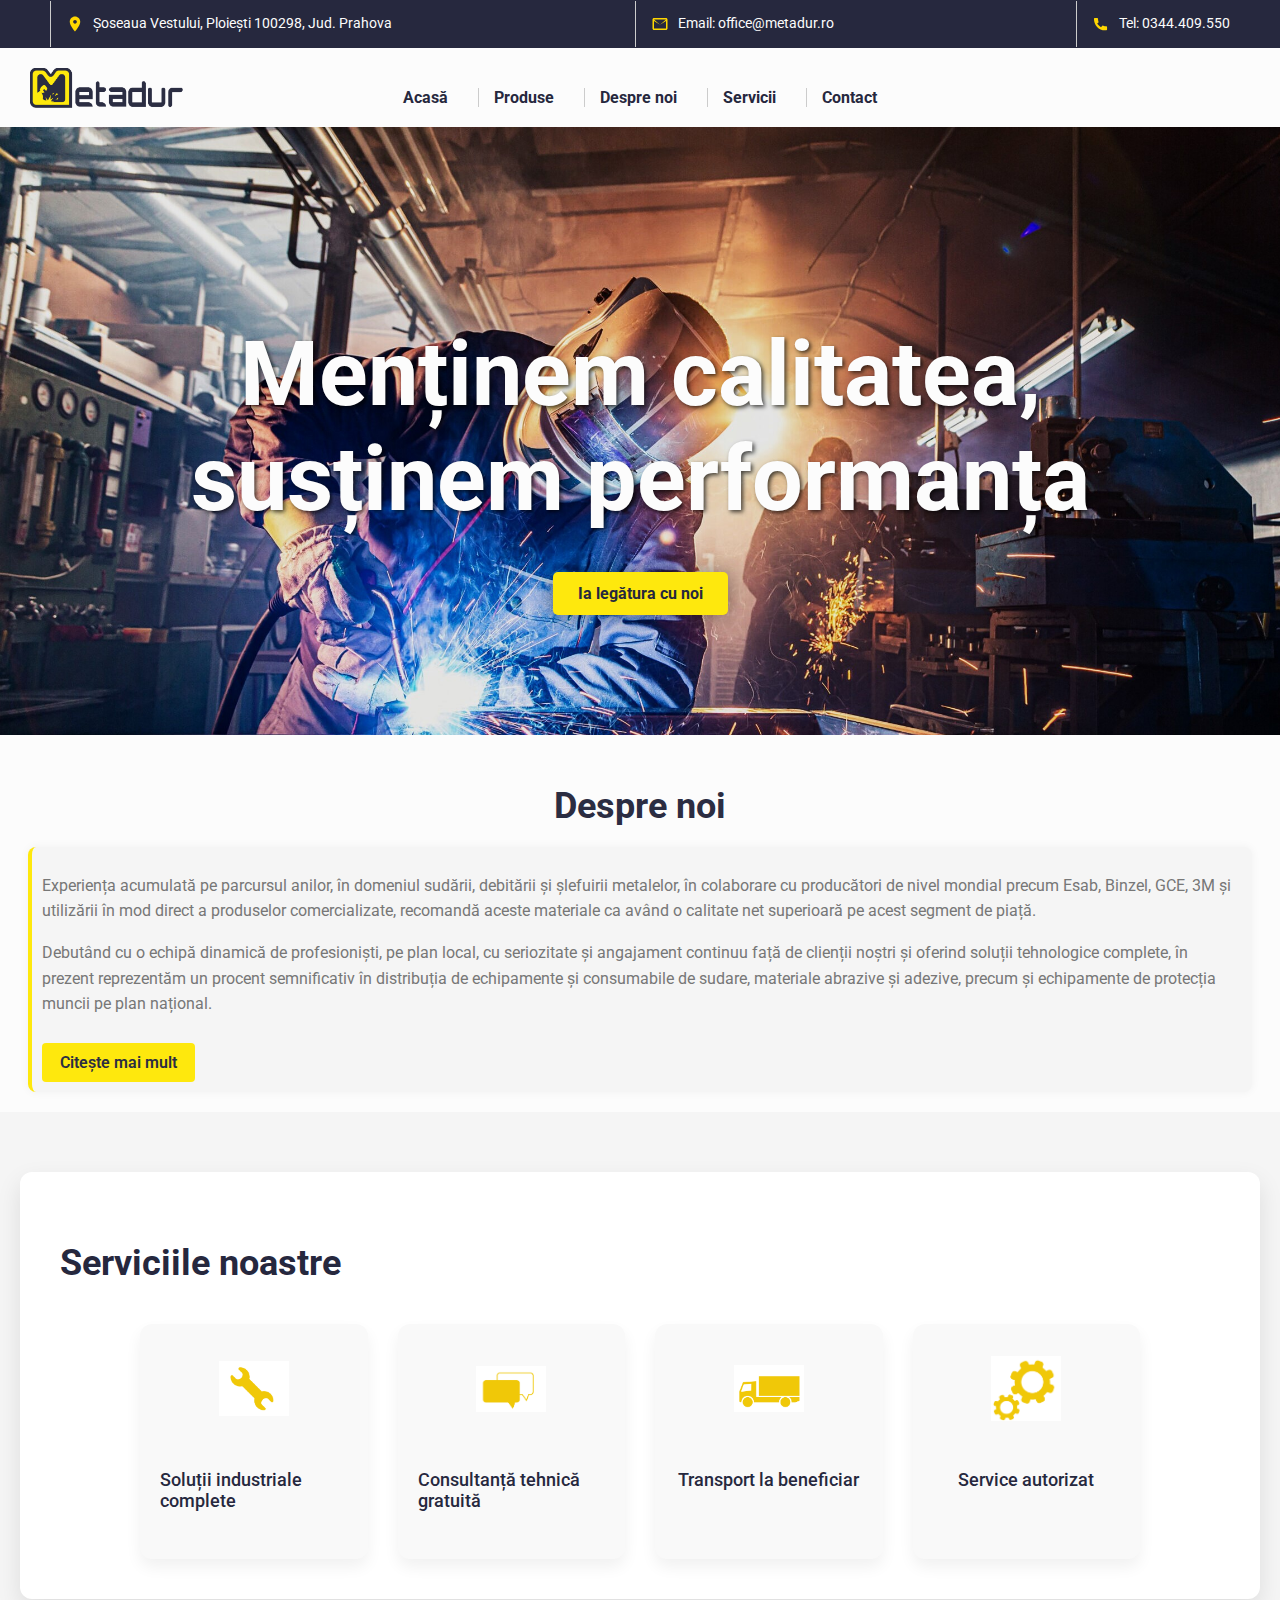
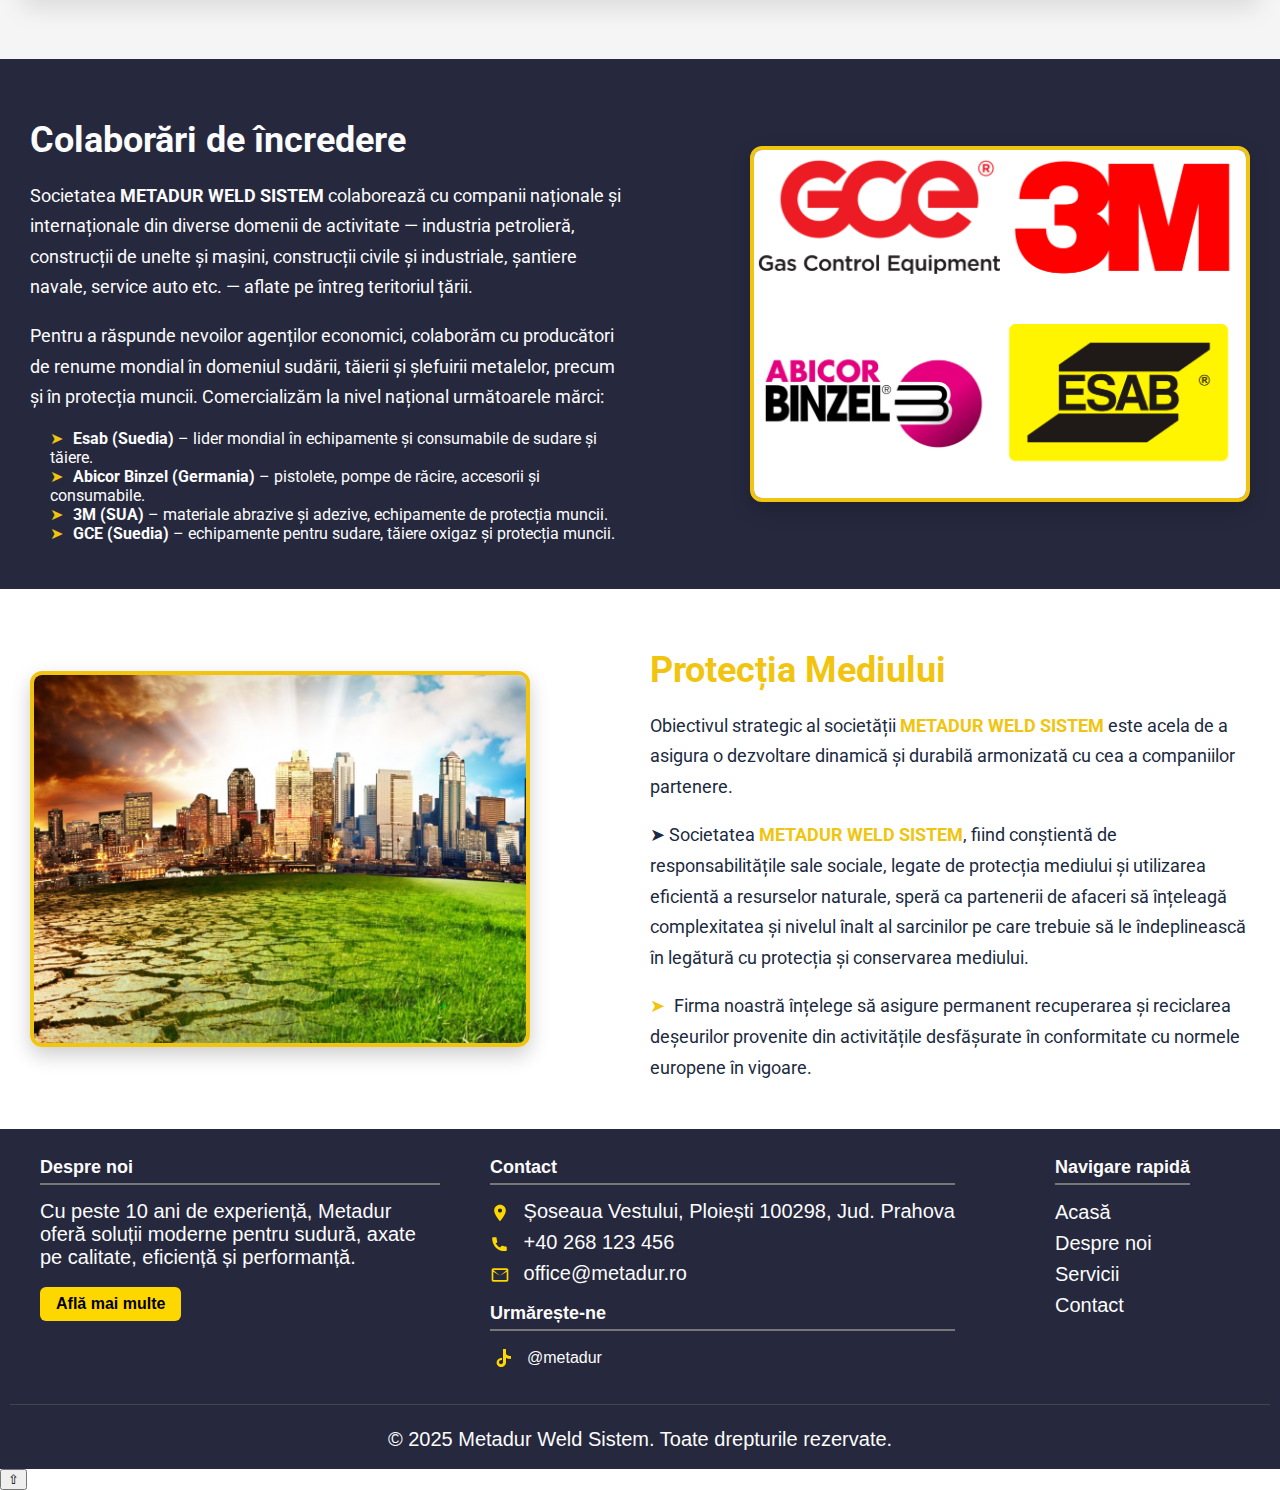
<file: index.html>
<!DOCTYPE html>
<html lang="ro">
<head>
  <meta charset="UTF-8">
  <title>Metadur</title>
  <link rel="stylesheet" href="style.css">
  <link href="https://fonts.googleapis.com/css2?family=Roboto&display=swap" rel="stylesheet">
<link rel="icon" type="image/png" href="favicon.png">



</head>
<body>



<header>
     <!-- Rândul cu logo și datele de contact -->
<div class="top-bar">

  <div class="contact-item">
    <div class="contact-item-location">
      <p>
        <svg xmlns="http://www.w3.org/2000/svg" width="18" height="18" fill="#FFD700" viewBox="0 0 24 24" style="vertical-align: middle; margin-right: 6px;">
          <path d="M12 2C8.1 2 5 5.1 5 9c0 5.3 7 13 7 13s7-7.7 7-13c0-3.9-3.1-7-7-7zm0 9.5c-1.4 0-2.5-1.1-2.5-2.5S10.6 6.5 12 6.5s2.5 1.1 2.5 2.5S13.4 11.5 12 11.5z"/>
        </svg>
        <a href="https://www.google.com/maps/place/METADUR+WELD+SISTEM+SRL/@44.9406891,25.9911565,17z/data=!3m1!4b1!4m6!3m5!1s0x40b2492ad41bf005:0x516e3bfb040ac32a!8m2!3d44.9406891!4d25.9911565!16s%2Fg%2F11fmzs5xfq?hl=ro&entry=ttu&g_ep=EgoyMDI1MDYxMS4wIKXMDSoASAFQAw%3D%3D" target="_blank">
          Șoseaua Vestului, Ploiești 100298, Jud. Prahova
        </a>
      </p>
    </div>
  </div>

  <div class="contact-item">
    <p>
      <svg xmlns="http://www.w3.org/2000/svg" width="18" height="18" fill="#FFD700" viewBox="0 0 24 24" style="vertical-align: middle; margin-right: 6px;">
        <path d="M20 4H4c-1.1 0-2 .9-2 2v12c0 1.1.9 2 2 2h16c1.1 0 2-.9 2-2V6c0-1.1-.9-2-2-2zm0 2v.01L12 13 4 6.01V6h16zM4 18V8l8 5 8-5v10H4z"/>
      </svg>
      Email: <a href="mailto:contact@metadur.ro">office@metadur.ro</a>
    </p>
  </div>

  <div class="contact-item contact-phone">
    <p>
      <svg xmlns="http://www.w3.org/2000/svg" width="18" height="18" fill="#FFD700" viewBox="0 0 24 24" style="vertical-align: middle; margin-right: 6px;">
        <path d="M6.6 10.8c1.2 2.3 3.1 4.2 5.4 5.4l1.8-1.8c.3-.3.8-.4 1.2-.2 1.3.5 2.7.7 4.1.7.6 0 1 .4 1 1v3.5c0 .6-.4 1-1 1C9.8 21.4 2.6 14.2 2.6 5c0-.6.4-1 1-1H7c.6 0 1 .4 1 1 0 1.4.2 2.8.7 4.1.1.4 0 .9-.3 1.2l-1.8 1.5z"/>
      </svg>
      Tel: 0344.409.550
    </p>
  </div>

</div>




    <!-- Bara de navigație -->

    <nav class="nav-bar">
          <div class="nav-content">
            <img src="logo2.png" alt="Logo Metadur" class="logo">

            <ul>
             <li><a href="index.html">Acasă</a></li>
              <li><a href="produse.html">Produse</a></li>
              <li><a href="despre.html">Despre noi</a></li>
              <li><a href="servicii.html">Servicii</a></li>
              <li><a href="contact.html">Contact</a></li>
              
            </ul>
            
          </div>
      </nav>
</header>








  <section class="hero">
    <div class="container">
      <h2 id="slogan">Menținem calitatea, susținem performanța</h2>
      <a href="contact.html" class="btn">Ia legătura cu noi</a>
    </div>
  </section>







 <!-- DESPRE NOI -->
<div class="about-wrapper">
  <h2 class="section-title">Despre noi</h2>
  <div class="about-box">
    <p>
      Experiența acumulată pe parcursul anilor, în domeniul sudării, debitării și șlefuirii metalelor, în colaborare cu producători de nivel mondial precum Esab, Binzel, GCE, 3M și utilizării în mod direct a produselor comercializate, recomandă aceste materiale ca având o calitate net superioară pe acest segment de piață.
    </p>
    <p>
      Debutând cu o echipă dinamică de profesioniști, pe plan local, cu seriozitate și angajament continuu față de clienții noștri și oferind soluții tehnologice complete, în prezent reprezentăm un procent semnificativ în distribuția de echipamente și consumabile de sudare, materiale abrazive și adezive, precum și echipamente de protecția muncii pe plan național.
    </p>
    <a href="despre.html" class="read-more-btn">Citește mai mult</a>
  </div>
</div>








  

<!-- SERVICII -->
<section class="section services-section">
  <div class="container">
    <h2 class="services-title">Serviciile noastre</h2>
    <div class="services-grid">


      <div class="service-card">
        <div class="icon">
         <img src="cheie franceza.png" alt="cheiefranceza-icon">
        </div>
        <p>Soluții industriale complete</p>
      </div>

      <div class="service-card">
        <div class="icon">
        <img src="consultatii.png" alt="consultatii-icon">
        </div>
        <p>Consultanță tehnică gratuită</p>
      </div>

      <div class="service-card">
        <div class="icon">
         <img src="masina.png" alt="masina-icon">
        </div>
        <p>Transport la beneficiar</p>
      </div>


      <div class="service-card">
        <div class="icon">
          <img src="roata zimtata.png" alt="roatazimtata-icon">
        </div>
        <p>Service autorizat</p>
      </div>

    </div>
  </div>
</section>

 







  <section class="collab-section">

  <div class="collab-text">
    <h2>Colaborări de încredere</h2>
    <p>
      Societatea <strong>METADUR WELD SISTEM</strong> colaborează cu companii naționale și internaționale din diverse domenii de activitate — industria petrolieră, construcții de unelte și mașini, construcții civile și industriale, șantiere navale, service auto etc. — aflate pe întreg teritoriul țării.
    </p>
    <p>
      Pentru a răspunde nevoilor agenților economici, colaborăm cu producători de renume mondial în domeniul sudării, tăierii și șlefuirii metalelor, precum și în protecția muncii. Comercializăm la nivel național următoarele mărci:
    </p>
    <ul>
      <li><strong>Esab (Suedia)</strong> – lider mondial în echipamente și consumabile de sudare și tăiere.</li>
      <li><strong>Abicor Binzel (Germania)</strong> – pistolete, pompe de răcire, accesorii și consumabile.</li>
      <li><strong>3M (SUA)</strong> – materiale abrazive și adezive, echipamente de protecția muncii.</li>
      <li><strong>GCE (Suedia)</strong> – echipamente pentru sudare, tăiere oxigaz și protecția muncii.</li>
    </ul>
  </div>

  <div class="collab-image">
    <div class="image-frame">
      <img src="colaboratori.png" alt="Colaboratori METADUR">
      <div class="yellow-accent"></div>
    </div>
  </div>

</section>









  
<html lang="ro">
<head>
  <meta charset="UTF-8">
  <meta name="viewport" content="width=device-width, initial-scale=1.0">
  <title>Protecția Mediului</title>
  <link rel="stylesheet" href="style.css">
</head>


<section class="environment-section">

  <!-- Imaginea în stânga -->
  <div class="env-image">
    <div class="image-frame">
      <img src="protectia mediului.jpg" alt="Protecția mediului">
      <div class="yellow-accent"></div>
    </div>
  </div>

  <!-- Textul în dreapta -->
  <div class="env-text">
    <h2>Protecția Mediului</h2>
    <p>
      Obiectivul strategic al societății <strong>METADUR WELD SISTEM</strong> este acela de a asigura o dezvoltare dinamică și durabilă armonizată cu cea a companiilor partenere.
    </p>
    <p>
      ➤ Societatea <strong>METADUR WELD SISTEM</strong>, fiind conștientă de responsabilitățile sale sociale, legate de protecția mediului și utilizarea eficientă a resurselor naturale, speră ca partenerii de afaceri să înțeleagă complexitatea și nivelul înalt al sarcinilor pe care trebuie să le îndeplinească în legătură cu protecția și conservarea mediului.
    </p>
    <p class="arrow">
      Firma noastră înțelege să asigure permanent recuperarea și reciclarea deșeurilor provenite din activitățile desfășurate în conformitate cu normele europene în vigoare.
    </p>
  </div>

</section>















<footer class="site-footer">
  <div class="footer-container">
            <div class="footer-about">
          <h3>Despre noi</h3>
          <p>Cu peste 10 ani de experiență, Metadur oferă soluții moderne pentru sudură, axate pe calitate, eficiență și performanță.</p>
          <a href="despre.html" class="footer-btn-yellow">Află mai multe</a>
</div>

    
    <div class="footer-contact">
  <h3>Contact</h3>

          <p>
            <svg xmlns="http://www.w3.org/2000/svg" width="20" height="20" fill="#FFD700" viewBox="0 0 24 24" style="vertical-align: middle; margin-right: 8px;">
              <path d="M12 2C8.1 2 5 5.1 5 9c0 5.3 7 13 7 13s7-7.7 7-13c0-3.9-3.1-7-7-7zm0 9.5c-1.4 0-2.5-1.1-2.5-2.5S10.6 6.5 12 6.5s2.5 1.1 2.5 2.5S13.4 11.5 12 11.5z"/>
            </svg>
           <a href="https://www.google.com/maps/place/METADUR+WELD+SISTEM+SRL/@44.9406891,25.9911565,17z/data=!3m1!4b1!4m6!3m5!1s0x40b2492ad41bf005:0x516e3bfb040ac32a!8m2!3d44.9406891!4d25.9911565!16s%2Fg%2F11fmzs5xfq?hl=ro&entry=ttu&g_ep=EgoyMDI1MDYxMS4wIKXMDSoASAFQAw%3D%3D" target="_blank">
          Șoseaua Vestului, Ploiești 100298, Jud. Prahova
          </p>

          <p>
            <svg xmlns="http://www.w3.org/2000/svg" width="20" height="20" fill="#FFD700" viewBox="0 0 24 24" style="vertical-align: middle; margin-right: 8px;">
              <path d="M6.6 10.8c1.2 2.3 3.1 4.2 5.4 5.4l1.8-1.8c.3-.3.8-.4 1.2-.2 1.3.5 2.7.7 4.1.7.6 0 1 .4 1 1v3.5c0 .6-.4 1-1 1C9.8 21.4 2.6 14.2 2.6 5c0-.6.4-1 1-1H7c.6 0 1 .4 1 1 0 1.4.2 2.8.7 4.1.1.4 0 .9-.3 1.2l-1.8 1.5z"/>
            </svg>
            <a href="tel:+40268123456">+40 268 123 456</a>
          </p>

          <p>
            <svg xmlns="http://www.w3.org/2000/svg" width="20" height="20" fill="#FFD700" viewBox="0 0 24 24" style="vertical-align: middle; margin-right: 8px;">
              <path d="M20 4H4c-1.1 0-2 .9-2 2v12c0 1.1.9 2 2 2h16c1.1 0 2-.9 2-2V6c0-1.1-.9-2-2-2zm0 2v.01L12 13 4 6.01V6h16zM4 18V8l8 5 8-5v10H4z"/>
            </svg>
            <a href="mailto:office@metadur.ro">office@metadur.ro</a>
          </p>

  <div class="footer-social">
    <h3>Urmărește-ne</h3>
    <a href="https://www.tiktok.com/@metadur" target="_blank" aria-label="TikTok Metadur">
      <svg xmlns="http://www.w3.org/2000/svg" width="24" height="24" fill="#FFD700" viewBox="0 0 24 24" style="vertical-align: middle; margin-right: 8px;">
        <path d="M16 8.2c1.5 1.2 3.3 1.8 5 1.8v3.1c-1.8 0-3.5-.5-5-1.4v4.9c0 4.1-5.4 6.1-8.2 3-2-2-1.6-6.5 2.2-7.4.7-.2 1.4-.2 2-.1V14c-.8-.1-1.6.1-2.2.6-1 .8-1.1 2.4-.1 3.2 1 .8 2.5.4 3.1-.7.3-.5.2-1.1.2-1.6V3h3V8.2z"/>
      </svg>
      @metadur
    </a>
  </div>


    </div>
    
    <div class="footer-links">
      <h3>Navigare rapidă</h3>
      <ul>
        <li><a href="index.html">Acasă</a></li>
        <li><a href="despre.html">Despre noi</a></li>
        <li><a href="servicii.html">Servicii</a></li>
        <li><a href="contact.html">Contact</a></li>
      </ul>
    </div>
    
  </div>


  <div class="footer-bottom">
    <p>© 2025 Metadur Weld Sistem. Toate drepturile rezervate.</p>
  </div>
</footer>


<button id="toTopBtn" title="Sus">&#8679;</button>



</body>
</html>
</file>
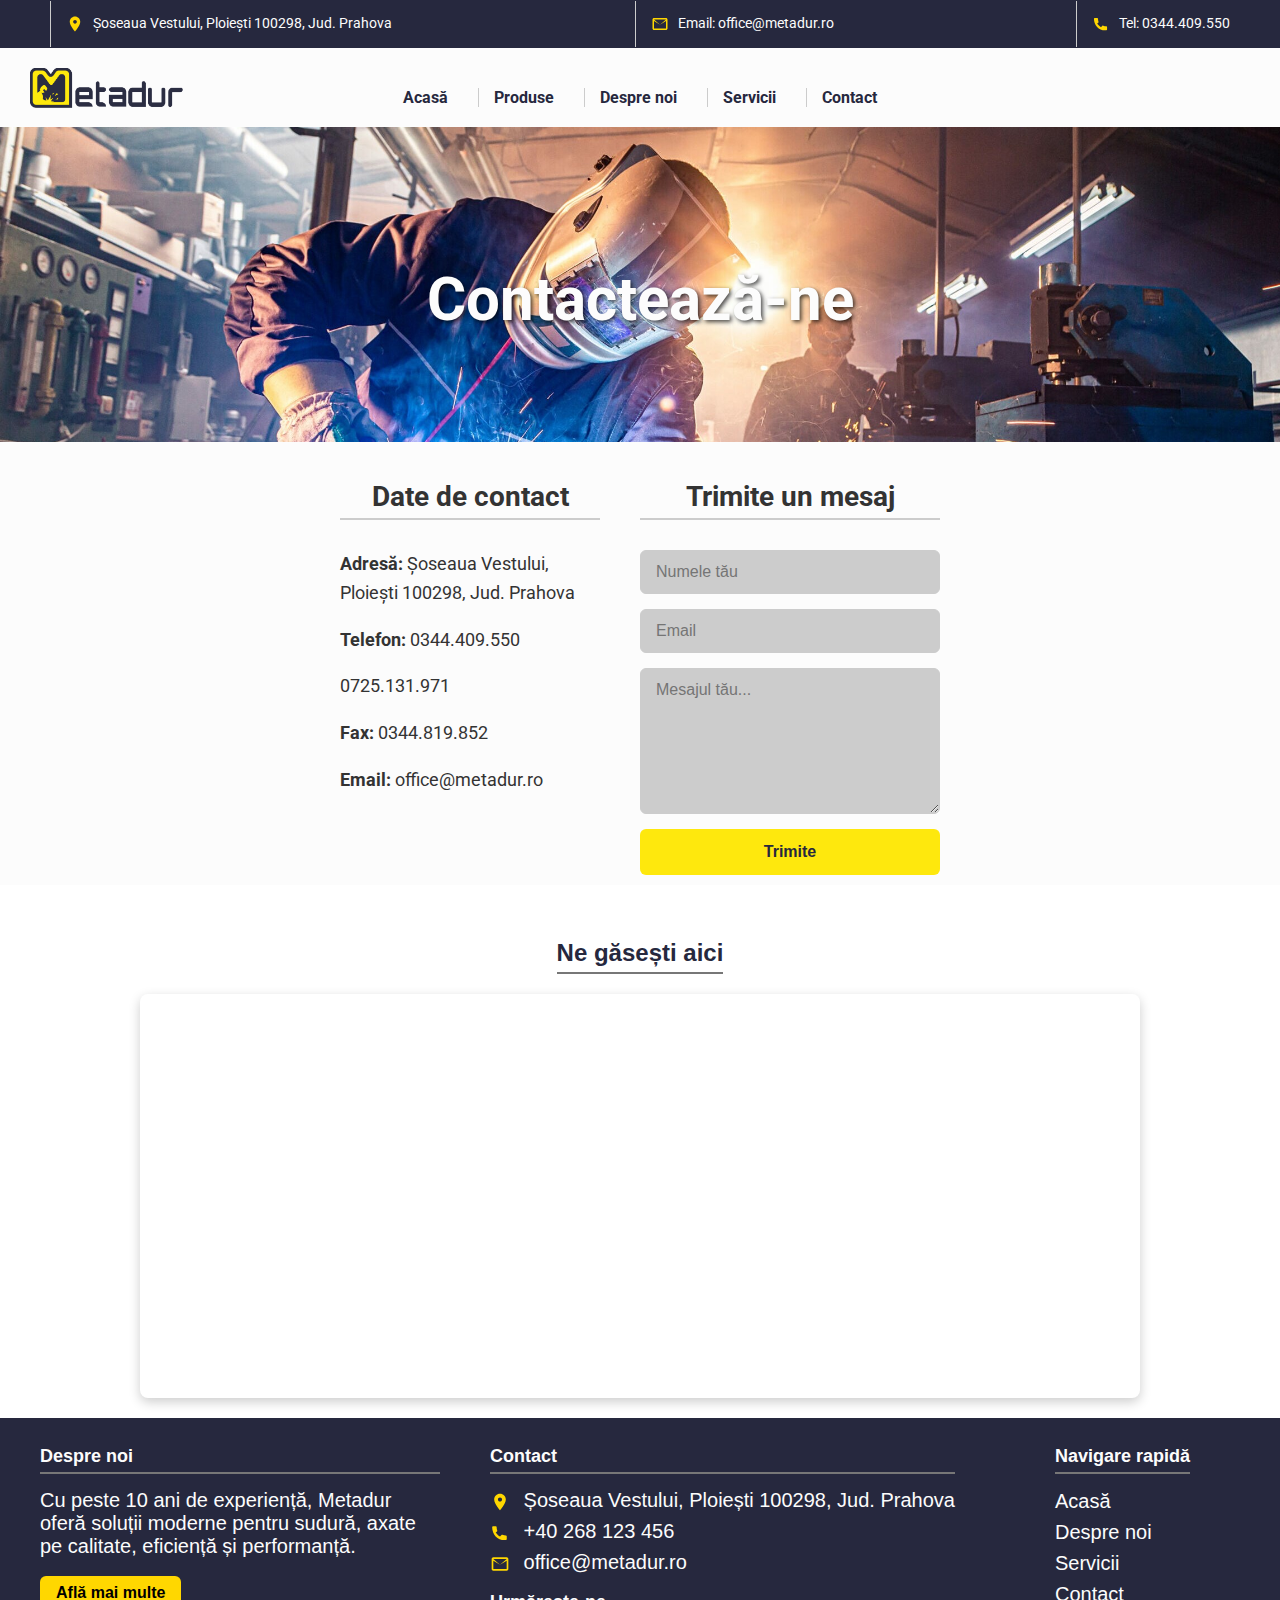
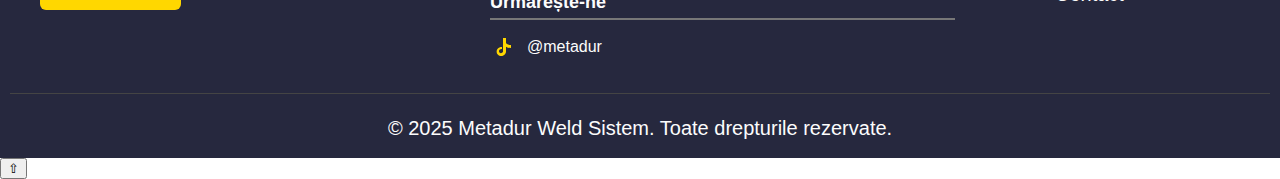
<file: contact.html>
<!DOCTYPE html>
<html lang="ro">
<head>
  <meta charset="UTF-8">
  <title>Metadur</title>
  <link rel="stylesheet" href="contact.css">
  <link href="https://fonts.googleapis.com/css2?family=Roboto&display=swap" rel="stylesheet" >
<link rel="icon" type="image/png" href="favicon.png">


</head>
<body>



<header>
     <!-- Rândul cu logo și datele de contact -->
<div class="top-bar">

  <div class="contact-item">
    <div class="contact-item-location">
      <p>
        <svg xmlns="http://www.w3.org/2000/svg" width="18" height="18" fill="#FFD700" viewBox="0 0 24 24" style="vertical-align: middle; margin-right: 6px;">
          <path d="M12 2C8.1 2 5 5.1 5 9c0 5.3 7 13 7 13s7-7.7 7-13c0-3.9-3.1-7-7-7zm0 9.5c-1.4 0-2.5-1.1-2.5-2.5S10.6 6.5 12 6.5s2.5 1.1 2.5 2.5S13.4 11.5 12 11.5z"/>
        </svg>
        <a href="https://www.google.com/maps/place/METADUR+WELD+SISTEM+SRL/@44.9406891,25.9911565,17z/data=!3m1!4b1!4m6!3m5!1s0x40b2492ad41bf005:0x516e3bfb040ac32a!8m2!3d44.9406891!4d25.9911565!16s%2Fg%2F11fmzs5xfq?hl=ro&entry=ttu&g_ep=EgoyMDI1MDYxMS4wIKXMDSoASAFQAw%3D%3D" target="_blank">
          Șoseaua Vestului, Ploiești 100298, Jud. Prahova
        </a>
      </p>
    </div>
  </div>

  <div class="contact-item">
    <p>
      <svg xmlns="http://www.w3.org/2000/svg" width="18" height="18" fill="#FFD700" viewBox="0 0 24 24" style="vertical-align: middle; margin-right: 6px;">
        <path d="M20 4H4c-1.1 0-2 .9-2 2v12c0 1.1.9 2 2 2h16c1.1 0 2-.9 2-2V6c0-1.1-.9-2-2-2zm0 2v.01L12 13 4 6.01V6h16zM4 18V8l8 5 8-5v10H4z"/>
      </svg>
      Email: <a href="mailto:contact@metadur.ro">office@metadur.ro</a>
    </p>
  </div>

  <div class="contact-item contact-phone">
    <p>
      <svg xmlns="http://www.w3.org/2000/svg" width="18" height="18" fill="#FFD700" viewBox="0 0 24 24" style="vertical-align: middle; margin-right: 6px;">
        <path d="M6.6 10.8c1.2 2.3 3.1 4.2 5.4 5.4l1.8-1.8c.3-.3.8-.4 1.2-.2 1.3.5 2.7.7 4.1.7.6 0 1 .4 1 1v3.5c0 .6-.4 1-1 1C9.8 21.4 2.6 14.2 2.6 5c0-.6.4-1 1-1H7c.6 0 1 .4 1 1 0 1.4.2 2.8.7 4.1.1.4 0 .9-.3 1.2l-1.8 1.5z"/>
      </svg>
      Tel: 0344.409.550
    </p>
  </div>

</div>

    <!-- Bara de navigație -->

    <nav class="nav-bar">
          <div class="nav-content">
            <img src="logo2.png" alt="Logo Metadur" class="logo">

            <ul>
             <li><a href="index.html">Acasă</a></li>
              <li><a href="produse.html">Produse</a></li>
              <li><a href="despre.html">Despre noi</a></li>
              <li><a href="servicii.html">Servicii</a></li>
              <li><a href="contact.html">Contact</a></li>
             
            </ul>

          </div>
      </nav>
</header>










<section class="hero">
  <div class="container">
    <h2>Contactează-ne</h2>
  </div>
</section>

<section id="contact" class="section">
  <div class="container contact-grid">
    <!-- Coloana cu datele de contact -->
    <div class="contact-info">
      <h3>Date de contact</h3>
      <p><strong>Adresă:</strong> <a href="https://www.google.com/maps/place/METADUR+WELD+SISTEM+SRL/@44.9406891,25.9911565,17z/data=!3m1!4b1!4m6!3m5!1s0x40b2492ad41bf005:0x516e3bfb040ac32a!8m2!3d44.9406891!4d25.9911565!16s%2Fg%2F11fmzs5xfq?hl=ro&entry=ttu&g_ep=EgoyMDI1MDYxMS4wIKXMDSoASAFQAw%3D%3D" target="_blank">
          Șoseaua Vestului, Ploiești 100298, Jud. Prahova</p>
      <p><strong>Telefon:</strong> <a href="tel:0344.409.550">0344.409.550</a></p>
      <p><a href="tel:0725.131.971">0725.131.971</a></p>
      <p><strong>Fax:</strong> <a href="0344.819.852">0344.819.852</a></p>
      <p><strong>Email:</strong> <a href="mailto:office@metadur.ro"> office@metadur.ro</a></p>
    </div>

    <!-- Formularul de contact -->
    <div class="contact-form">
      <h3>Trimite un mesaj</h3>
      <form id="contactForm">
        <input type="text" placeholder="Numele tău" required />
        <input type="email" placeholder="Email" required />
        <textarea placeholder="Mesajul tău..." required></textarea>
        <button type="submit">Trimite</button>
      </form>
    </div>
  </div>
</section>

  
  <div class="map-section">
  <h3>Ne găsești aici</h3>
  <div class="map-container">
    <iframe 
      src="https://www.google.com/maps/embed?pb=!1m18!1m12!1m3!1d2842.196340222773!2d25.9885812!3d44.940693!2m3!1f0!2f0!3f0!3m2!1i1024!2i768!4f13.1!3m3!1m2!1s0x40b2492ad41bf005%3A0x516e3bfb040ac32a!2sMETADUR%20WELD%20SISTEM%20SRL!5e0!3m2!1sro!2sro!4v1720263555035!5m2!1sro!2sro" 
      width="100%" 
      height="400" 
      style="border:0;" 
      allowfullscreen="" 
      loading="lazy" 
      referrerpolicy="no-referrer-when-downgrade">
    </iframe>
  </div>
</div>

  





<footer class="site-footer">
  <div class="footer-container">
            <div class="footer-about">
          <h3>Despre noi</h3>
          <p>Cu peste 10 ani de experiență, Metadur oferă soluții moderne pentru sudură, axate pe calitate, eficiență și performanță.</p>
          <a href="despre.html" class="footer-btn-yellow">Află mai multe</a>
</div>

    
    <div class="footer-contact">
  <h3>Contact</h3>

          <p>
            <svg xmlns="http://www.w3.org/2000/svg" width="20" height="20" fill="#FFD700" viewBox="0 0 24 24" style="vertical-align: middle; margin-right: 8px;">
              <path d="M12 2C8.1 2 5 5.1 5 9c0 5.3 7 13 7 13s7-7.7 7-13c0-3.9-3.1-7-7-7zm0 9.5c-1.4 0-2.5-1.1-2.5-2.5S10.6 6.5 12 6.5s2.5 1.1 2.5 2.5S13.4 11.5 12 11.5z"/>
            </svg>
            <a href="https://www.google.com/maps/place/METADUR+WELD+SISTEM+SRL/@44.9406891,25.9911565,17z/data=!3m1!4b1!4m6!3m5!1s0x40b2492ad41bf005:0x516e3bfb040ac32a!8m2!3d44.9406891!4d25.9911565!16s%2Fg%2F11fmzs5xfq?hl=ro&entry=ttu&g_ep=EgoyMDI1MDYxMS4wIKXMDSoASAFQAw%3D%3D" target="_blank">
          Șoseaua Vestului, Ploiești 100298, Jud. Prahova
          </p>

          <p>
            <svg xmlns="http://www.w3.org/2000/svg" width="20" height="20" fill="#FFD700" viewBox="0 0 24 24" style="vertical-align: middle; margin-right: 8px;">
              <path d="M6.6 10.8c1.2 2.3 3.1 4.2 5.4 5.4l1.8-1.8c.3-.3.8-.4 1.2-.2 1.3.5 2.7.7 4.1.7.6 0 1 .4 1 1v3.5c0 .6-.4 1-1 1C9.8 21.4 2.6 14.2 2.6 5c0-.6.4-1 1-1H7c.6 0 1 .4 1 1 0 1.4.2 2.8.7 4.1.1.4 0 .9-.3 1.2l-1.8 1.5z"/>
            </svg>
            <a href="tel:+40268123456">+40 268 123 456</a>
          </p>

          <p>
            <svg xmlns="http://www.w3.org/2000/svg" width="20" height="20" fill="#FFD700" viewBox="0 0 24 24" style="vertical-align: middle; margin-right: 8px;">
              <path d="M20 4H4c-1.1 0-2 .9-2 2v12c0 1.1.9 2 2 2h16c1.1 0 2-.9 2-2V6c0-1.1-.9-2-2-2zm0 2v.01L12 13 4 6.01V6h16zM4 18V8l8 5 8-5v10H4z"/>
            </svg>
            <a href="mailto:office@metadur.ro">office@metadur.ro</a>
          </p>

  <div class="footer-social">
    <h3>Urmărește-ne</h3>
    <a href="https://www.tiktok.com/@metadur" target="_blank" aria-label="TikTok Metadur">
      <svg xmlns="http://www.w3.org/2000/svg" width="24" height="24" fill="#FFD700" viewBox="0 0 24 24" style="vertical-align: middle; margin-right: 8px;">
        <path d="M16 8.2c1.5 1.2 3.3 1.8 5 1.8v3.1c-1.8 0-3.5-.5-5-1.4v4.9c0 4.1-5.4 6.1-8.2 3-2-2-1.6-6.5 2.2-7.4.7-.2 1.4-.2 2-.1V14c-.8-.1-1.6.1-2.2.6-1 .8-1.1 2.4-.1 3.2 1 .8 2.5.4 3.1-.7.3-.5.2-1.1.2-1.6V3h3V8.2z"/>
      </svg>
      @metadur
    </a>
  </div>


    </div>
    
    <div class="footer-links">
      <h3>Navigare rapidă</h3>
      <ul>
        <li><a href="index.html">Acasă</a></li>
        <li><a href="despre.html">Despre noi</a></li>
        <li><a href="servicii.html">Servicii</a></li>
        <li><a href="contact.html">Contact</a></li>
      </ul>
    </div>
    
  </div>


  <div class="footer-bottom">
    <p>© 2025 Metadur Weld Sistem. Toate drepturile rezervate.</p>
  </div>
</footer>


<button id="toTopBtn" title="Sus">&#8679;</button>

</body>
</html>
</file>
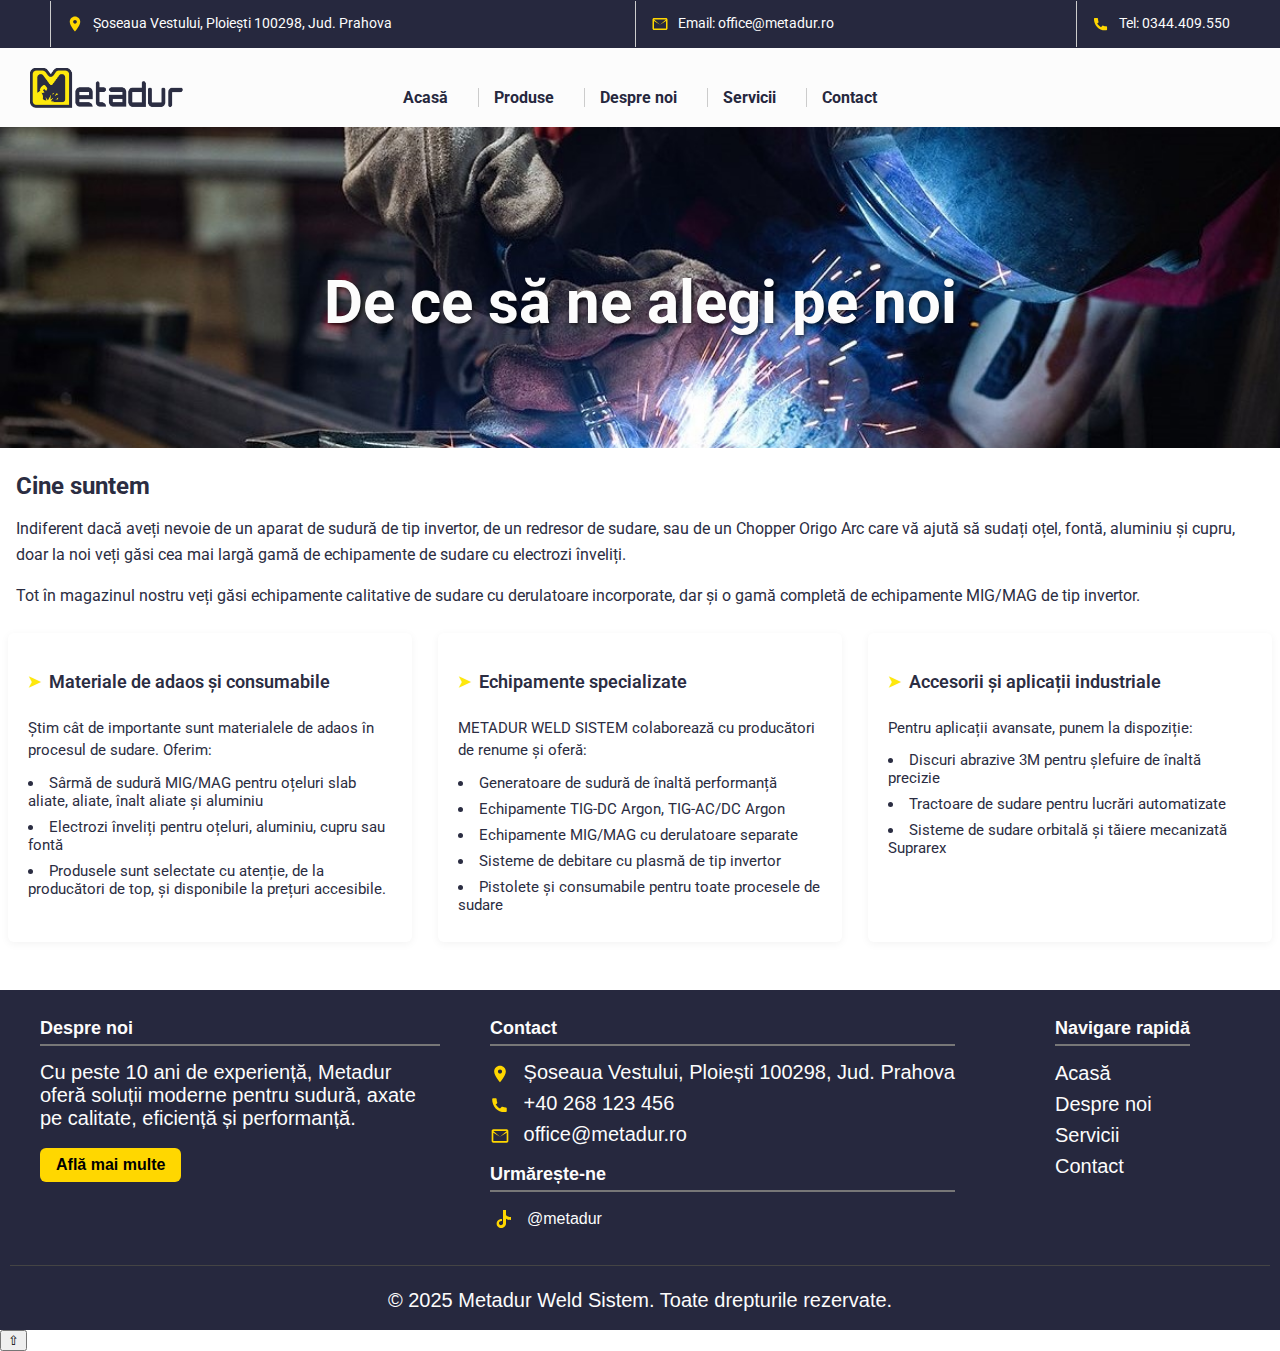
<file: despre.html>
<!DOCTYPE html>
<html lang="ro">
<head>
  <meta charset="UTF-8">
  <title>Metadur</title>
  <link rel="stylesheet" href="despre.css">
  <link href="https://fonts.googleapis.com/css2?family=Roboto&display=swap" rel="stylesheet">
<link rel="icon" type="image/png" href="favicon.png">


</head>
<body>



<header>
     <!-- Rândul cu logo și datele de contact -->
<div class="top-bar">

  <div class="contact-item">
    <div class="contact-item-location">
      <p>
        <svg xmlns="http://www.w3.org/2000/svg" width="18" height="18" fill="#FFD700" viewBox="0 0 24 24" style="vertical-align: middle; margin-right: 6px;">
          <path d="M12 2C8.1 2 5 5.1 5 9c0 5.3 7 13 7 13s7-7.7 7-13c0-3.9-3.1-7-7-7zm0 9.5c-1.4 0-2.5-1.1-2.5-2.5S10.6 6.5 12 6.5s2.5 1.1 2.5 2.5S13.4 11.5 12 11.5z"/>
        </svg>
        <a href="https://www.google.com/maps/place/METADUR+WELD+SISTEM+SRL/@44.9406891,25.9911565,17z/data=!3m1!4b1!4m6!3m5!1s0x40b2492ad41bf005:0x516e3bfb040ac32a!8m2!3d44.9406891!4d25.9911565!16s%2Fg%2F11fmzs5xfq?hl=ro&entry=ttu&g_ep=EgoyMDI1MDYxMS4wIKXMDSoASAFQAw%3D%3D" target="_blank">
          Șoseaua Vestului, Ploiești 100298, Jud. Prahova
        </a>
      </p>
    </div>
  </div>

  <div class="contact-item">
    <p>
      <svg xmlns="http://www.w3.org/2000/svg" width="18" height="18" fill="#FFD700" viewBox="0 0 24 24" style="vertical-align: middle; margin-right: 6px;">
        <path d="M20 4H4c-1.1 0-2 .9-2 2v12c0 1.1.9 2 2 2h16c1.1 0 2-.9 2-2V6c0-1.1-.9-2-2-2zm0 2v.01L12 13 4 6.01V6h16zM4 18V8l8 5 8-5v10H4z"/>
      </svg>
      Email: <a href="mailto:contact@metadur.ro">office@metadur.ro</a>
    </p>
  </div>

  <div class="contact-item contact-phone">
    <p>
      <svg xmlns="http://www.w3.org/2000/svg" width="18" height="18" fill="#FFD700" viewBox="0 0 24 24" style="vertical-align: middle; margin-right: 6px;">
        <path d="M6.6 10.8c1.2 2.3 3.1 4.2 5.4 5.4l1.8-1.8c.3-.3.8-.4 1.2-.2 1.3.5 2.7.7 4.1.7.6 0 1 .4 1 1v3.5c0 .6-.4 1-1 1C9.8 21.4 2.6 14.2 2.6 5c0-.6.4-1 1-1H7c.6 0 1 .4 1 1 0 1.4.2 2.8.7 4.1.1.4 0 .9-.3 1.2l-1.8 1.5z"/>
      </svg>
      Tel: 0344.409.550
    </p>
  </div>

</div>


    <!-- Bara de navigație -->

    <nav class="nav-bar">
          <div class="nav-content">
            <img src="logo2.png" alt="Logo Metadur" class="logo">

            <ul>
             <li><a href="index.html">Acasă</a></li>
              <li><a href="produse.html">Produse</a></li>
              <li><a href="despre.html">Despre noi</a></li>
              <li><a href="servicii.html">Servicii</a></li>
              <li><a href="contact.html">Contact</a></li>
              
            </ul>
            
          </div>
      </nav>
</header>




<section class="hero">
    <div class="container">
      <h2>De ce să ne alegi pe noi</h2>
      
    </div>
  </section>








 <section class="intro-section">
  <h2>Cine suntem</h2>
  <p>Indiferent dacă aveți nevoie de un aparat de sudură de tip invertor, de un redresor de sudare, sau de un Chopper Origo Arc care vă ajută să sudați oțel, fontă, aluminiu și cupru, doar la noi veți găsi cea mai largă gamă de echipamente de sudare cu electrozi înveliți.</p>
  <p>Tot în magazinul nostru veți găsi echipamente calitative de sudare cu derulatoare incorporate, dar și o gamă completă de echipamente MIG/MAG de tip invertor.</p>
</section>

<section class="boxes-container">
  <div class="box">
    <h3>
      
      Materiale de adaos și consumabile
    </h3>
    <p>Știm cât de importante sunt materialele de adaos în procesul de sudare. Oferim:</p>
    <ul>
      <li>Sârmă de sudură MIG/MAG pentru oțeluri slab aliate, aliate, înalt aliate și aluminiu</li>
      <li>Electrozi înveliți pentru oțeluri, aluminiu, cupru sau fontă</li>
      <li>Produsele sunt selectate cu atenție, de la producători de top, și disponibile la prețuri accesibile.</li>
    </ul>
  </div>

  <div class="box">
    <h3>
      
      Echipamente specializate
    </h3>
    <p>METADUR WELD SISTEM colaborează cu producători de renume și oferă:</p>
    <ul>
      <li>Generatoare de sudură de înaltă performanță</li>
      <li>Echipamente TIG-DC Argon, TIG-AC/DC Argon</li>
      <li>Echipamente MIG/MAG cu derulatoare separate</li>
      <li>Sisteme de debitare cu plasmă de tip invertor</li>
      <li>Pistolete și consumabile pentru toate procesele de sudare</li>
    </ul>
  </div>

  <div class="box">
    <h3>
     
      Accesorii și aplicații industriale
    </h3>
    <p>Pentru aplicații avansate, punem la dispoziție:</p>
    <ul>
      <li>Discuri abrazive 3M pentru șlefuire de înaltă precizie</li>
      <li>Tractoare de sudare pentru lucrări automatizate</li>
      <li>Sisteme de sudare orbitală și tăiere mecanizată Suprarex</li>
    </ul>
  </div>
</section>





  
<footer class="site-footer">
  <div class="footer-container">
            <div class="footer-about">
          <h3>Despre noi</h3>
          <p>Cu peste 10 ani de experiență, Metadur oferă soluții moderne pentru sudură, axate pe calitate, eficiență și performanță.</p>
          <a href="despre.html" class="footer-btn-yellow">Află mai multe</a>
</div>

    
    <div class="footer-contact">
  <h3>Contact</h3>

          <p>
            <svg xmlns="http://www.w3.org/2000/svg" width="20" height="20" fill="#FFD700" viewBox="0 0 24 24" style="vertical-align: middle; margin-right: 8px;">
              <path d="M12 2C8.1 2 5 5.1 5 9c0 5.3 7 13 7 13s7-7.7 7-13c0-3.9-3.1-7-7-7zm0 9.5c-1.4 0-2.5-1.1-2.5-2.5S10.6 6.5 12 6.5s2.5 1.1 2.5 2.5S13.4 11.5 12 11.5z"/>
            </svg>
           <a href="https://www.google.com/maps/place/METADUR+WELD+SISTEM+SRL/@44.9406891,25.9911565,17z/data=!3m1!4b1!4m6!3m5!1s0x40b2492ad41bf005:0x516e3bfb040ac32a!8m2!3d44.9406891!4d25.9911565!16s%2Fg%2F11fmzs5xfq?hl=ro&entry=ttu&g_ep=EgoyMDI1MDYxMS4wIKXMDSoASAFQAw%3D%3D" target="_blank">
          Șoseaua Vestului, Ploiești 100298, Jud. Prahova
          </p>

          <p>
            <svg xmlns="http://www.w3.org/2000/svg" width="20" height="20" fill="#FFD700" viewBox="0 0 24 24" style="vertical-align: middle; margin-right: 8px;">
              <path d="M6.6 10.8c1.2 2.3 3.1 4.2 5.4 5.4l1.8-1.8c.3-.3.8-.4 1.2-.2 1.3.5 2.7.7 4.1.7.6 0 1 .4 1 1v3.5c0 .6-.4 1-1 1C9.8 21.4 2.6 14.2 2.6 5c0-.6.4-1 1-1H7c.6 0 1 .4 1 1 0 1.4.2 2.8.7 4.1.1.4 0 .9-.3 1.2l-1.8 1.5z"/>
            </svg>
            <a href="tel:+40268123456">+40 268 123 456</a>
          </p>

          <p>
            <svg xmlns="http://www.w3.org/2000/svg" width="20" height="20" fill="#FFD700" viewBox="0 0 24 24" style="vertical-align: middle; margin-right: 8px;">
              <path d="M20 4H4c-1.1 0-2 .9-2 2v12c0 1.1.9 2 2 2h16c1.1 0 2-.9 2-2V6c0-1.1-.9-2-2-2zm0 2v.01L12 13 4 6.01V6h16zM4 18V8l8 5 8-5v10H4z"/>
            </svg>
            <a href="mailto:office@metadur.ro">office@metadur.ro</a>
          </p>

  <div class="footer-social">
    <h3>Urmărește-ne</h3>
    <a href="https://www.tiktok.com/@metadur" target="_blank" aria-label="TikTok Metadur">
      <svg xmlns="http://www.w3.org/2000/svg" width="24" height="24" fill="#FFD700" viewBox="0 0 24 24" style="vertical-align: middle; margin-right: 8px;">
        <path d="M16 8.2c1.5 1.2 3.3 1.8 5 1.8v3.1c-1.8 0-3.5-.5-5-1.4v4.9c0 4.1-5.4 6.1-8.2 3-2-2-1.6-6.5 2.2-7.4.7-.2 1.4-.2 2-.1V14c-.8-.1-1.6.1-2.2.6-1 .8-1.1 2.4-.1 3.2 1 .8 2.5.4 3.1-.7.3-.5.2-1.1.2-1.6V3h3V8.2z"/>
      </svg>
      @metadur
    </a>
  </div>


    </div>
    
    <div class="footer-links">
      <h3>Navigare rapidă</h3>
      <ul>
        <li><a href="index.html">Acasă</a></li>
        <li><a href="despre.html">Despre noi</a></li>
        <li><a href="servicii.html">Servicii</a></li>
        <li><a href="contact.html">Contact</a></li>
      </ul>
    </div>
    
  </div>


  <div class="footer-bottom">
    <p>© 2025 Metadur Weld Sistem. Toate drepturile rezervate.</p>
  </div>
</footer>


<button id="toTopBtn" title="Sus">&#8679;</button>


</body>
</html>
</file>
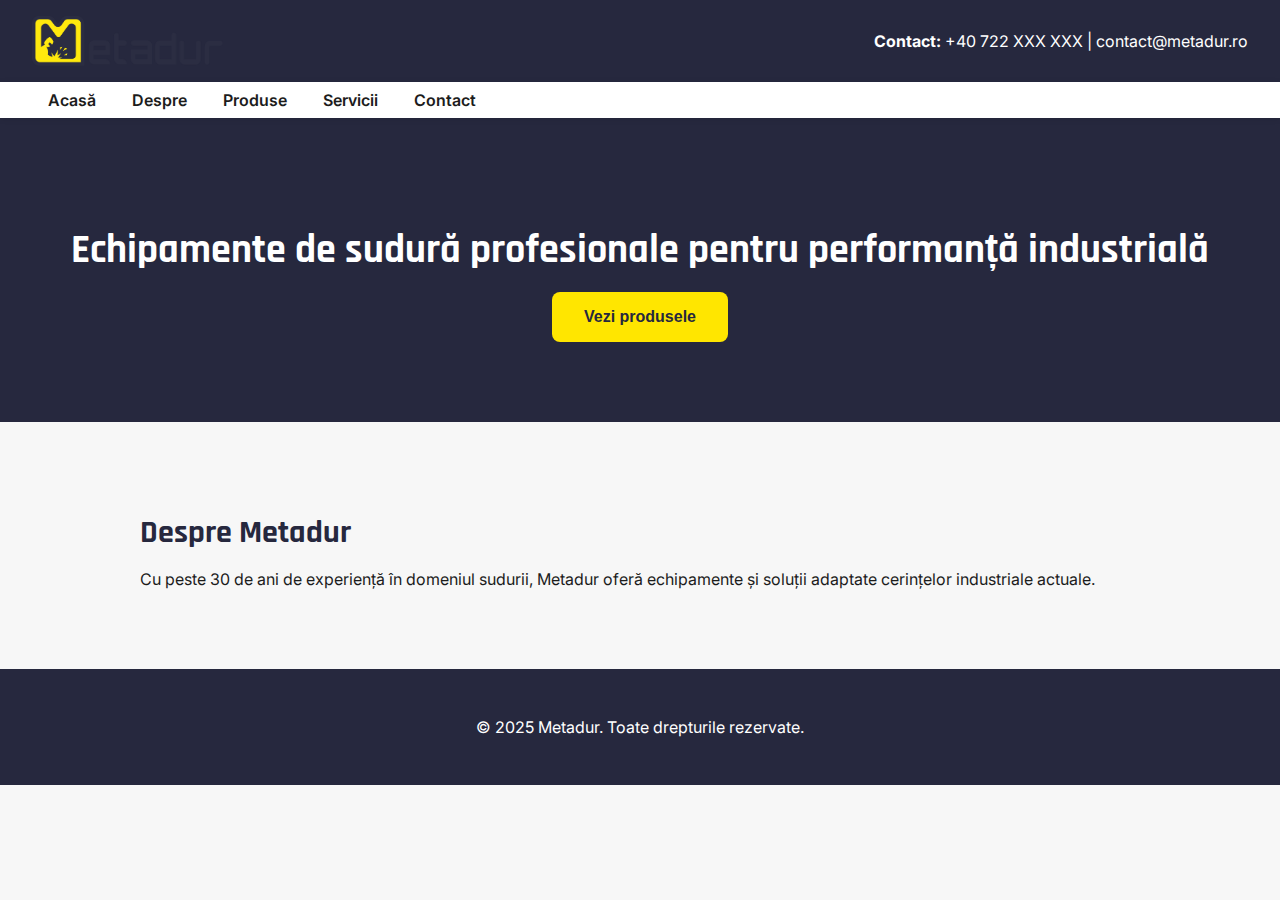
<file: proba.html>
<!DOCTYPE html>
<html lang="ro">
<head>
  <meta charset="UTF-8" />
  <meta name="viewport" content="width=device-width, initial-scale=1.0" />
  <title>Metadur - Echipamente de sudură</title>
  <link href="https://fonts.googleapis.com/css2?family=Rajdhani:wght@500;700&family=Inter&display=swap" rel="stylesheet" />
  <style>
    :root {
      --yellow: #ffe600;
      --navy: #26283e;
      --light-gray: #f7f7f7;
      --dark-text: #1c1c1c;
    }

    body {
      margin: 0;
      font-family: 'Inter', sans-serif;
      color: var(--dark-text);
      background-color: var(--light-gray);
    }

    header {
      background-color: var(--navy);
      color: white;
      padding: 1rem 2rem;
      display: flex;
      align-items: center;
      justify-content: space-between;
    }

    header img {
      height: 50px;
    }

    nav {
      background: white;
      padding: 0.5rem 2rem;
      display: flex;
      justify-content: space-between;
      position: sticky;
      top: 0;
      z-index: 100;
      box-shadow: 0 1px 6px rgba(0,0,0,0.1);
    }

    nav a {
      color: var(--dark-text);
      text-decoration: none;
      margin: 0 1rem;
      font-weight: 600;
    }

    nav a:hover {
      color: var(--yellow);
    }

    .hero {
      background-color: var(--navy);
      color: white;
      text-align: center;
      padding: 5rem 2rem;
    }

    .hero h1 {
      font-family: 'Rajdhani', sans-serif;
      font-size: 2.5rem;
      margin-bottom: 1rem;
    }

    .hero button {
      background: var(--yellow);
      color: var(--navy);
      border: none;
      padding: 1rem 2rem;
      font-weight: bold;
      font-size: 1rem;
      cursor: pointer;
      border-radius: 8px;
      transition: 0.3s ease;
    }

    .hero button:hover {
      background-color: #e4d400;
    }

    .section {
      padding: 4rem 2rem;
      max-width: 1000px;
      margin: auto;
    }

    .section h2 {
      font-family: 'Rajdhani', sans-serif;
      font-size: 2rem;
      margin-bottom: 1rem;
      color: var(--navy);
    }

    footer {
      background-color: var(--navy);
      color: white;
      text-align: center;
      padding: 2rem;
    }
  </style>
</head>
<body>
  <header>
    <img src="logo2.png" alt="Metadur Logo" />
    <div>
      <strong>Contact:</strong> +40 722 XXX XXX | contact@metadur.ro
    </div>
  </header>

  <nav>
    <div>
      <a href="#">Acasă</a>
      <a href="#despre">Despre</a>
      <a href="#produse">Produse</a>
      <a href="#servicii">Servicii</a>
      <a href="#contact">Contact</a>
    </div>
  </nav>

  <section class="hero">
    <h1>Echipamente de sudură profesionale pentru performanță industrială</h1>
    <button>Vezi produsele</button>
  </section>

  <section class="section" id="despre">
    <h2>Despre Metadur</h2>
    <p>Cu peste 30 de ani de experiență în domeniul sudurii, Metadur oferă echipamente și soluții adaptate cerințelor industriale actuale.</p>
  </section>

  <footer>
    <p>&copy; 2025 Metadur. Toate drepturile rezervate.</p>
  </footer>
</body>
</html>
</file>
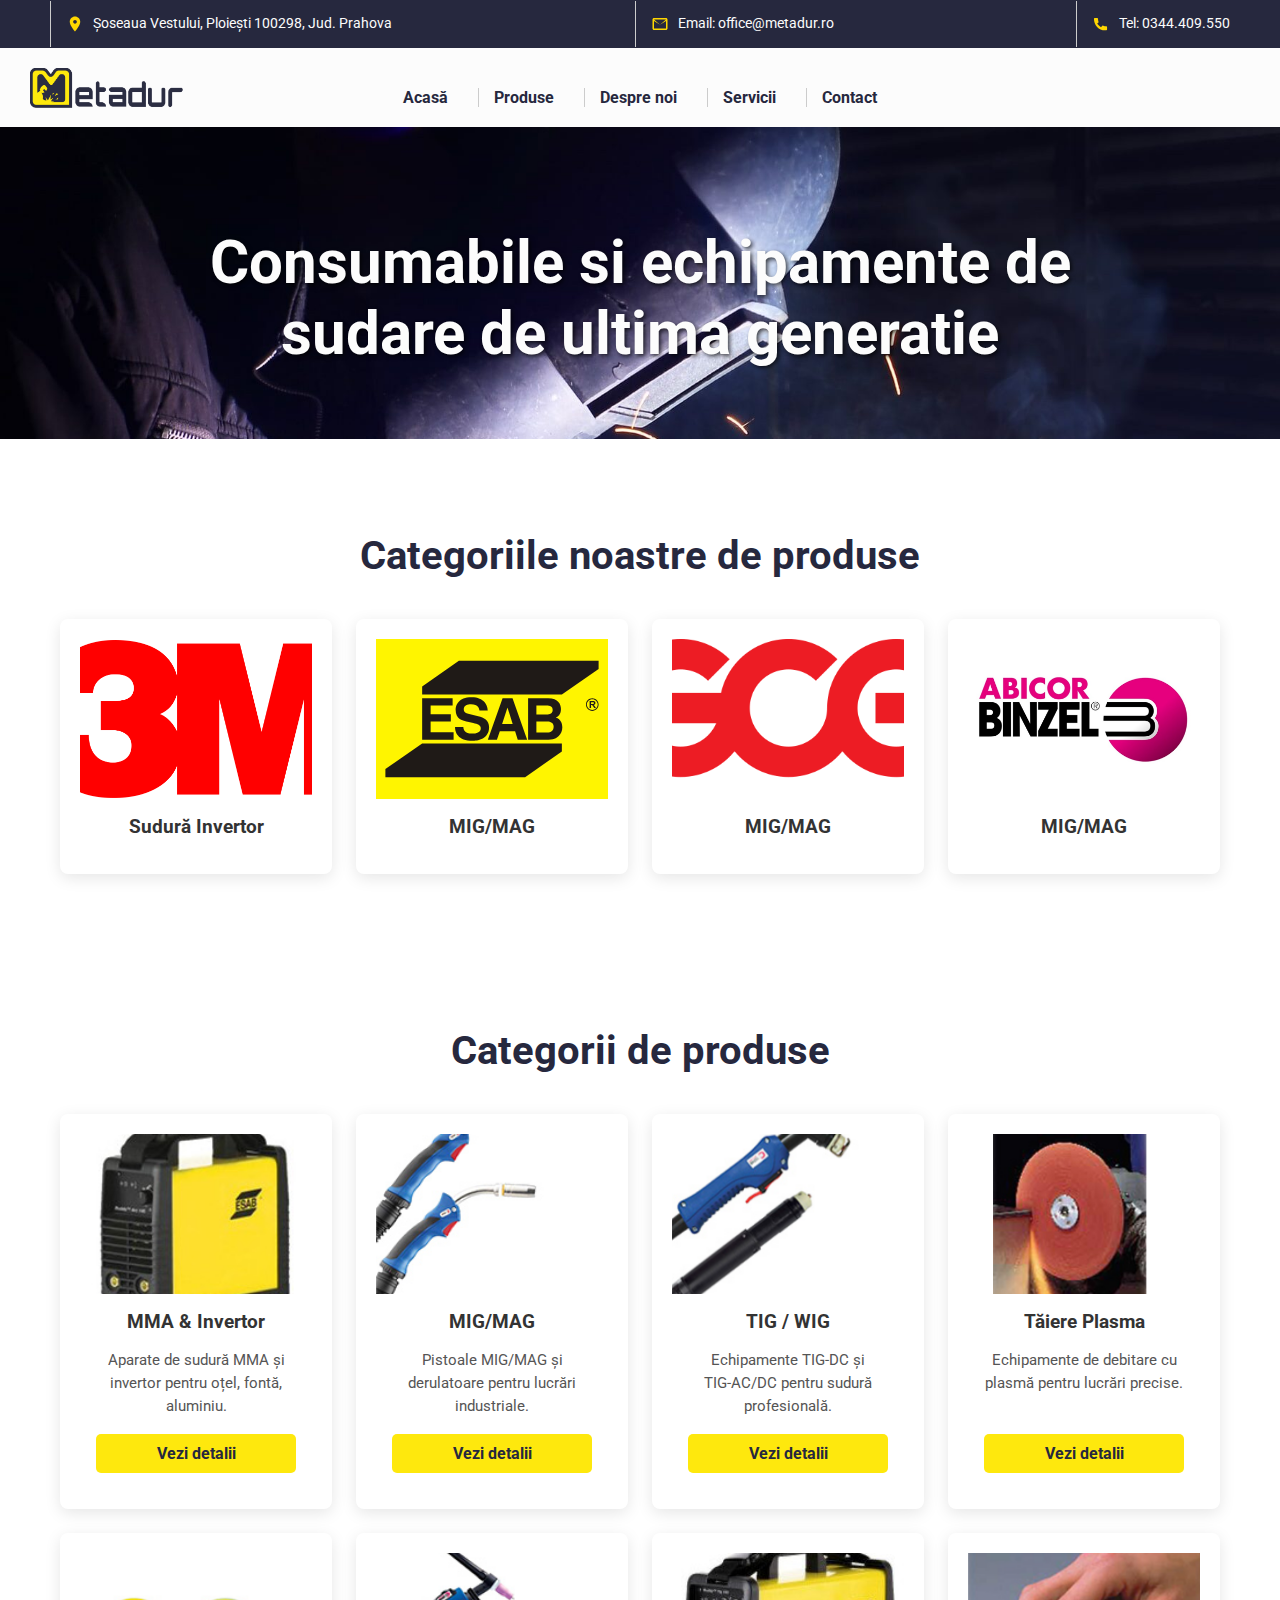
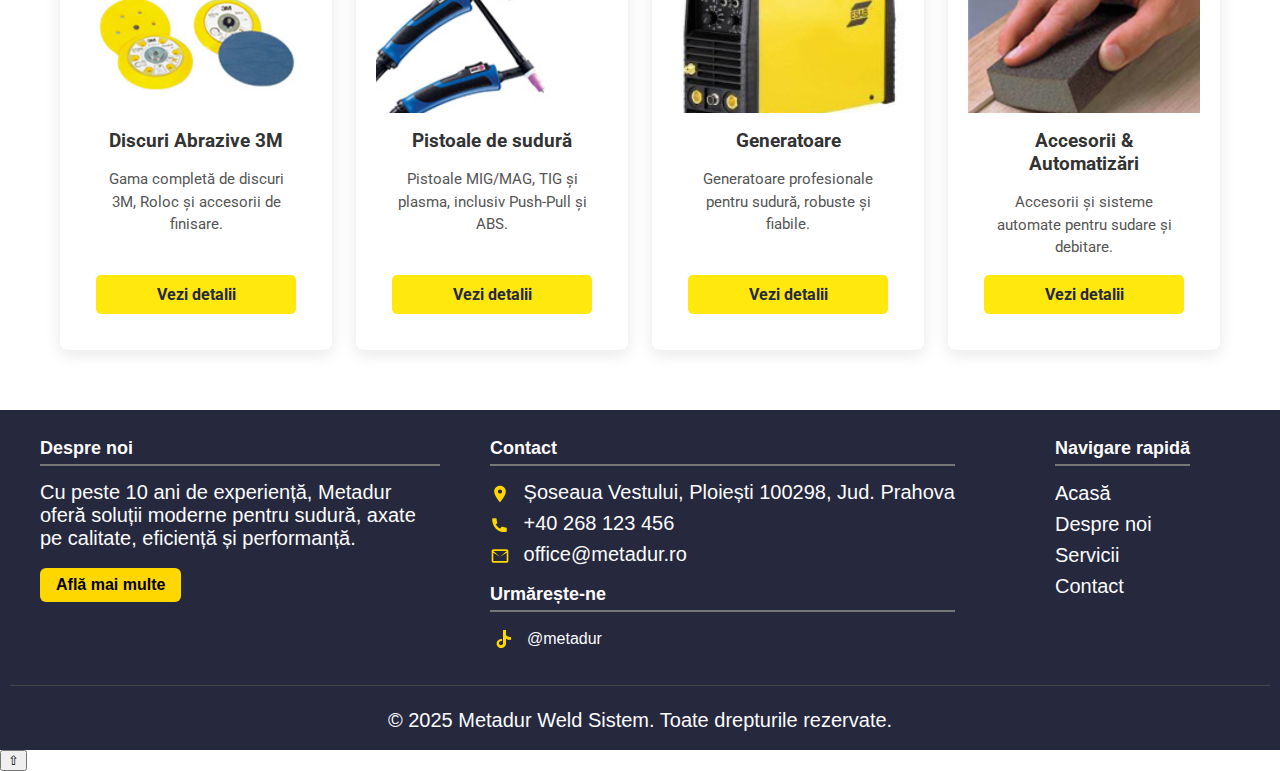
<file: produse.html>
<!DOCTYPE html>
<html lang="ro">
<head>
  <meta charset="UTF-8">
  <title>Metadur</title>
  <link rel="stylesheet" href="produse.css">
  <link href="https://fonts.googleapis.com/css2?family=Roboto&display=swap" rel="stylesheet">
<link rel="icon" type="image/png" href="favicon.png">
<link rel="actionsheet" href="script.js">

</head>
<body>



<header>
     <!-- Rândul cu logo și datele de contact -->
<div class="top-bar">

  <div class="contact-item">
    <div class="contact-item-location">
      <p>
        <svg xmlns="http://www.w3.org/2000/svg" width="18" height="18" fill="#FFD700" viewBox="0 0 24 24" style="vertical-align: middle; margin-right: 6px;">
          <path d="M12 2C8.1 2 5 5.1 5 9c0 5.3 7 13 7 13s7-7.7 7-13c0-3.9-3.1-7-7-7zm0 9.5c-1.4 0-2.5-1.1-2.5-2.5S10.6 6.5 12 6.5s2.5 1.1 2.5 2.5S13.4 11.5 12 11.5z"/>
        </svg>
        <a href="https://www.google.com/maps/place/METADUR+WELD+SISTEM+SRL/@44.9406891,25.9911565,17z/data=!3m1!4b1!4m6!3m5!1s0x40b2492ad41bf005:0x516e3bfb040ac32a!8m2!3d44.9406891!4d25.9911565!16s%2Fg%2F11fmzs5xfq?hl=ro&entry=ttu&g_ep=EgoyMDI1MDYxMS4wIKXMDSoASAFQAw%3D%3D" target="_blank">
          Șoseaua Vestului, Ploiești 100298, Jud. Prahova
        </a>
      </p>
    </div>
  </div>

  <div class="contact-item">
    <p>
      <svg xmlns="http://www.w3.org/2000/svg" width="18" height="18" fill="#FFD700" viewBox="0 0 24 24" style="vertical-align: middle; margin-right: 6px;">
        <path d="M20 4H4c-1.1 0-2 .9-2 2v12c0 1.1.9 2 2 2h16c1.1 0 2-.9 2-2V6c0-1.1-.9-2-2-2zm0 2v.01L12 13 4 6.01V6h16zM4 18V8l8 5 8-5v10H4z"/>
      </svg>
      Email: <a href="mailto:contact@metadur.ro">office@metadur.ro</a>
    </p>
  </div>

  <div class="contact-item contact-phone">
    <p>
      <svg xmlns="http://www.w3.org/2000/svg" width="18" height="18" fill="#FFD700" viewBox="0 0 24 24" style="vertical-align: middle; margin-right: 6px;">
        <path d="M6.6 10.8c1.2 2.3 3.1 4.2 5.4 5.4l1.8-1.8c.3-.3.8-.4 1.2-.2 1.3.5 2.7.7 4.1.7.6 0 1 .4 1 1v3.5c0 .6-.4 1-1 1C9.8 21.4 2.6 14.2 2.6 5c0-.6.4-1 1-1H7c.6 0 1 .4 1 1 0 1.4.2 2.8.7 4.1.1.4 0 .9-.3 1.2l-1.8 1.5z"/>
      </svg>
      Tel: 0344.409.550
    </p>
  </div>

</div>



    <!-- Bara de navigație -->

    <nav class="nav-bar">
          <div class="nav-content">
            <img src="logo2.png" alt="Logo Metadur" class="logo">

            <ul>
             <li><a href="index.html">Acasă</a></li>
              <li><a href="produse.html">Produse</a></li>
              <li><a href="despre.html">Despre noi</a></li>
              <li><a href="servicii.html">Servicii</a></li>
              <li><a href="contact.html">Contact</a></li>
             
            </ul>
            
          </div>
      </nav>
</header>


<section class="hero">
    <div class="container">
      <h2>Consumabile si echipamente de sudare de ultima generatie</h2>
      
    </div>
  </section>






  <section class="produs-section">
  <h2>Categoriile noastre de produse</h2>
  <div class="produs-grid">
    <div class="produs-card">
      <img src="3M.png" alt="Sudură Invertor">
      <h3>Sudură Invertor</h3>
    </div>
    <div class="produs-card">
      <img src="ESAB.svg" alt="Echipamente MIG/MAG">
      <h3>MIG/MAG</h3>
    </div>
    <div class="produs-card">
      <img src="gce.png" alt="Echipamente MIG/MAG">
      <h3>MIG/MAG</h3>
    </div>
    <div class="produs-card">
      <img src="abicor.jpg" alt="Echipamente MIG/MAG">
      <h3>MIG/MAG</h3>
    </div>
    
  </div>
</section>








<section class="produs-section">
  <h2>Categorii de produse</h2>
  <div class="produs-grid">
    <div class="produs-card">
      <img src="echipamente-mma.jpg" alt="Echipamente MMA">
      <h3>MMA & Invertor</h3>
      <p>Aparate de sudură MMA și invertor pentru oțel, fontă, aluminiu.</p>
      <a href="afisareprodus.html" class="btn-card">Vezi detalii</a>
    </div>
    <div class="produs-card">
      <img src="tig.jpg" alt="Echipamente MIG/MAG">
      <h3>MIG/MAG</h3>
      <p>Pistoale MIG/MAG și derulatoare pentru lucrări industriale.</p>
      <a href="pistolete-pentru-sudare-mig-mag.php" class="btn-card">Vezi detalii</a>
    </div>
    <div class="produs-card">
      <img src="pistoale2.png" alt="Echipamente TIG">
      <h3>TIG / WIG</h3>
      <p>Echipamente TIG‑DC și TIG‑AC/DC pentru sudură profesională.</p>
      <a href="echipamente-de-sudare-tig.php" class="btn-card">Vezi detalii</a>
    </div>
    <div class="produs-card">
      <img src="disc.png" alt="Taiere cu plasma">
      <h3>Tăiere Plasma</h3>
      <p>Echipamente de debitare cu plasmă pentru lucrări precise.</p>
      <a href="echipamente-de-taiere-cuprasma.php" class="btn-card">Vezi detalii</a>
    </div>
    <div class="produs-card">
      <img src="discuri.png" alt="Discuri abrazive">
      <h3>Discuri Abrazive 3M</h3>
      <p>Gama completă de discuri 3M, Roloc și accesorii de finisare.</p>
      <a href="discuri-abrazive.php" class="btn-card">Vezi detalii</a>
    </div>
    <div class="produs-card">
      <img src="pistoale1.png" alt="Pistolete">
      <h3>Pistoale de sudură</h3>
      <p>Pistoale MIG/MAG, TIG și plasma, inclusiv Push‑Pull și ABS.</p>
      <a href="pistolete-pentru-sudare-mig-mag.php" class="btn-card">Vezi detalii</a>
    </div>
    <div class="produs-card">
      <img src="mig-mag.jpg" alt="Generatoare sudură">
      <h3>Generatoare</h3>
      <p>Generatoare profesionale pentru sudură, robuste și fiabile.</p>
      <a href="#" class="btn-card">Vezi detalii</a>
    </div>
    <div class="produs-card">
      <img src="abraziv.png" alt="Accesorii & Automatizări">
      <h3>Accesorii & Automatizări</h3>
      <p>Accesorii și sisteme automate pentru sudare și debitare.</p>
      <a href="#" class="btn-card">Vezi detalii</a>
    </div>
  </div>
</section>










<footer class="site-footer">
  <div class="footer-container">
            <div class="footer-about">
          <h3>Despre noi</h3>
          <p>Cu peste 10 ani de experiență, Metadur oferă soluții moderne pentru sudură, axate pe calitate, eficiență și performanță.</p>
          <a href="despre.html" class="footer-btn-yellow">Află mai multe</a>
</div>

    
    <div class="footer-contact">
  <h3>Contact</h3>

          <p>
            <svg xmlns="http://www.w3.org/2000/svg" width="20" height="20" fill="#FFD700" viewBox="0 0 24 24" style="vertical-align: middle; margin-right: 8px;">
              <path d="M12 2C8.1 2 5 5.1 5 9c0 5.3 7 13 7 13s7-7.7 7-13c0-3.9-3.1-7-7-7zm0 9.5c-1.4 0-2.5-1.1-2.5-2.5S10.6 6.5 12 6.5s2.5 1.1 2.5 2.5S13.4 11.5 12 11.5z"/>
            </svg>
            <a href="https://www.google.com/maps/place/METADUR+WELD+SISTEM+SRL/@44.9406891,25.9911565,17z/data=!3m1!4b1!4m6!3m5!1s0x40b2492ad41bf005:0x516e3bfb040ac32a!8m2!3d44.9406891!4d25.9911565!16s%2Fg%2F11fmzs5xfq?hl=ro&entry=ttu&g_ep=EgoyMDI1MDYxMS4wIKXMDSoASAFQAw%3D%3D" target="_blank">
          Șoseaua Vestului, Ploiești 100298, Jud. Prahova
          </p>

          <p>
            <svg xmlns="http://www.w3.org/2000/svg" width="20" height="20" fill="#FFD700" viewBox="0 0 24 24" style="vertical-align: middle; margin-right: 8px;">
              <path d="M6.6 10.8c1.2 2.3 3.1 4.2 5.4 5.4l1.8-1.8c.3-.3.8-.4 1.2-.2 1.3.5 2.7.7 4.1.7.6 0 1 .4 1 1v3.5c0 .6-.4 1-1 1C9.8 21.4 2.6 14.2 2.6 5c0-.6.4-1 1-1H7c.6 0 1 .4 1 1 0 1.4.2 2.8.7 4.1.1.4 0 .9-.3 1.2l-1.8 1.5z"/>
            </svg>
            <a href="tel:+40268123456">+40 268 123 456</a>
          </p>

          <p>
            <svg xmlns="http://www.w3.org/2000/svg" width="20" height="20" fill="#FFD700" viewBox="0 0 24 24" style="vertical-align: middle; margin-right: 8px;">
              <path d="M20 4H4c-1.1 0-2 .9-2 2v12c0 1.1.9 2 2 2h16c1.1 0 2-.9 2-2V6c0-1.1-.9-2-2-2zm0 2v.01L12 13 4 6.01V6h16zM4 18V8l8 5 8-5v10H4z"/>
            </svg>
            <a href="mailto:office@metadur.ro">office@metadur.ro</a>
          </p>

  <div class="footer-social">
    <h3>Urmărește-ne</h3>
    <a href="https://www.tiktok.com/@metadur" target="_blank" aria-label="TikTok Metadur">
      <svg xmlns="http://www.w3.org/2000/svg" width="24" height="24" fill="#FFD700" viewBox="0 0 24 24" style="vertical-align: middle; margin-right: 8px;">
        <path d="M16 8.2c1.5 1.2 3.3 1.8 5 1.8v3.1c-1.8 0-3.5-.5-5-1.4v4.9c0 4.1-5.4 6.1-8.2 3-2-2-1.6-6.5 2.2-7.4.7-.2 1.4-.2 2-.1V14c-.8-.1-1.6.1-2.2.6-1 .8-1.1 2.4-.1 3.2 1 .8 2.5.4 3.1-.7.3-.5.2-1.1.2-1.6V3h3V8.2z"/>
      </svg>
      @metadur
    </a>
  </div>


    </div>
    
    <div class="footer-links">
      <h3>Navigare rapidă</h3>
      <ul>
        <li><a href="index.html">Acasă</a></li>
        <li><a href="despre.html">Despre noi</a></li>
        <li><a href="servicii.html">Servicii</a></li>
        <li><a href="contact.html">Contact</a></li>
      </ul>
    </div>
    
  </div>


  <div class="footer-bottom">
    <p>© 2025 Metadur Weld Sistem. Toate drepturile rezervate.</p>
  </div>
</footer>


<button id="toTopBtn" title="Sus">&#8679;</button>



<script>
  document.addEventListener("DOMContentLoaded", function () {
    const buttons = document.querySelectorAll(".btn-card");

    buttons.forEach(function (btn) {
      btn.addEventListener("click", function (e) {
        e.preventDefault(); // oprește navigarea imediată
        btn.classList.add("clicked");

        // așteaptă puțin să se vadă schimbarea de culoare
        setTimeout(() => {
          window.location.href = btn.href;
        }, 200);
      });
    });
  });
</script>

</body>
</html>
</file>
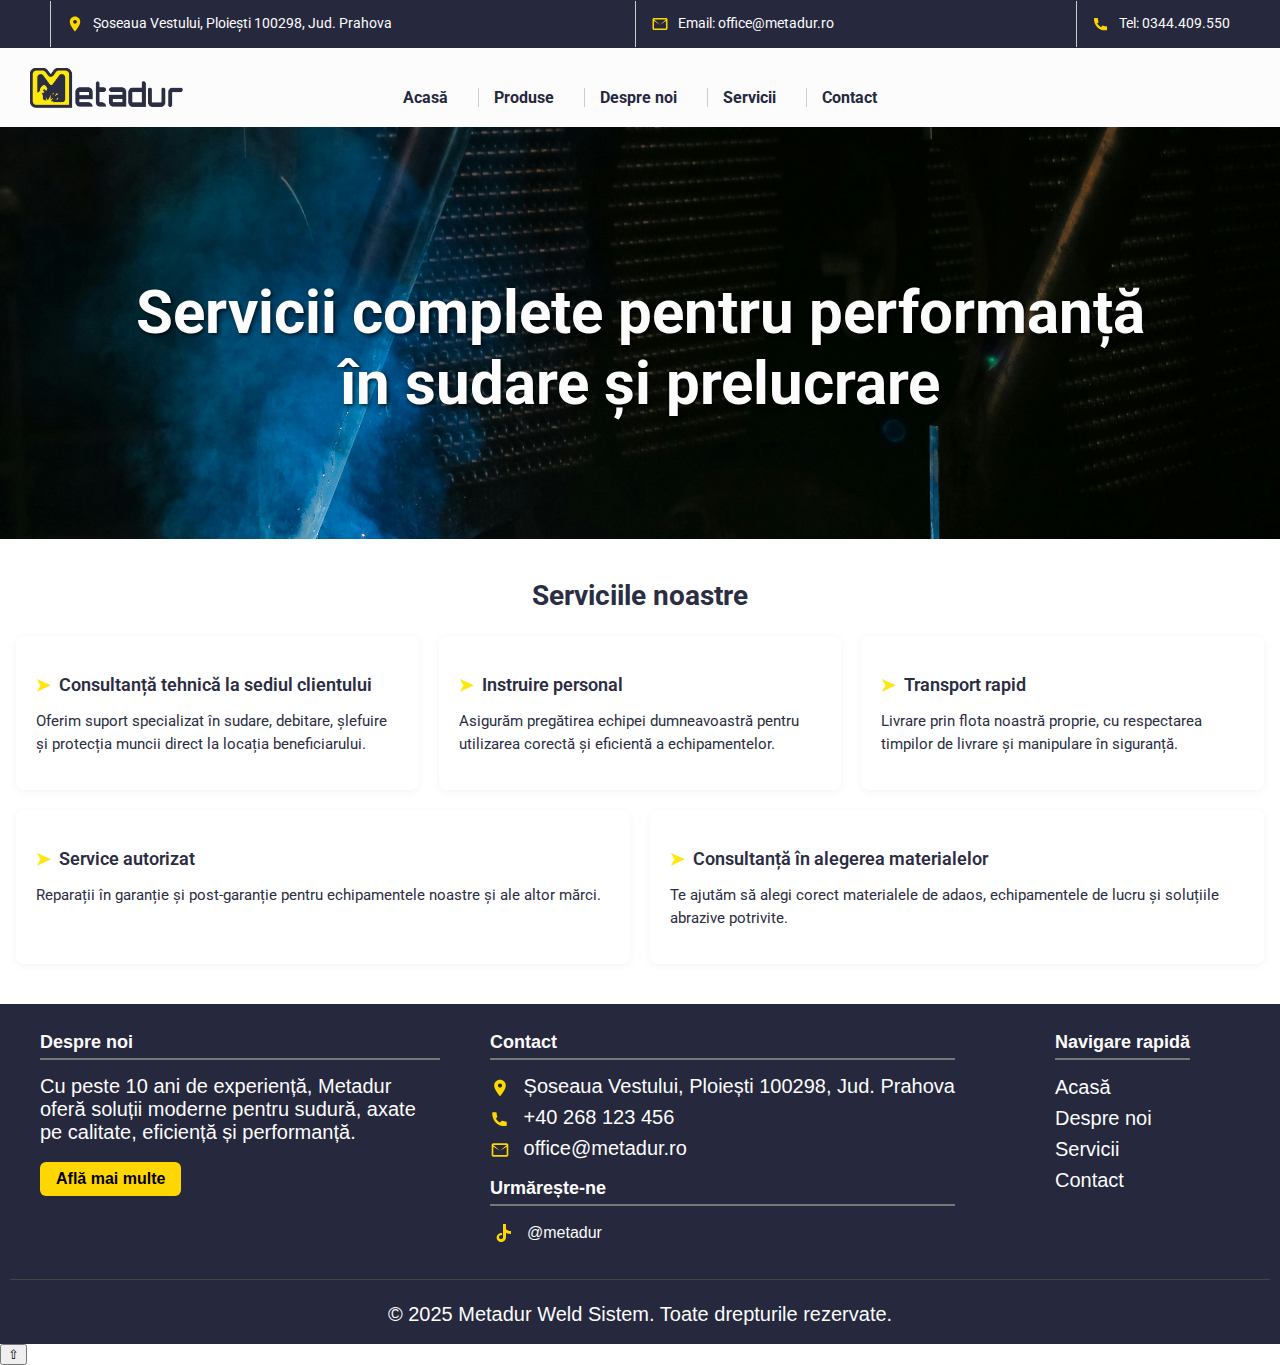
<file: servicii.html>
<!DOCTYPE html>
<html lang="ro">
<head>
  <meta charset="UTF-8">
  <title>Metadur</title>
  <link rel="stylesheet" href="servicii.css">
  <link href="https://fonts.googleapis.com/css2?family=Roboto&display=swap" rel="stylesheet">
<link rel="icon" type="image/png" href="favicon.png">


</head>
<body>



<header>
     <!-- Rândul cu logo și datele de contact -->
<div class="top-bar">

  <div class="contact-item">
    <div class="contact-item-location">
      <p>
        <svg xmlns="http://www.w3.org/2000/svg" width="18" height="18" fill="#FFD700" viewBox="0 0 24 24" style="vertical-align: middle; margin-right: 6px;">
          <path d="M12 2C8.1 2 5 5.1 5 9c0 5.3 7 13 7 13s7-7.7 7-13c0-3.9-3.1-7-7-7zm0 9.5c-1.4 0-2.5-1.1-2.5-2.5S10.6 6.5 12 6.5s2.5 1.1 2.5 2.5S13.4 11.5 12 11.5z"/>
        </svg>
        <a href="https://www.google.com/maps/place/METADUR+WELD+SISTEM+SRL/@44.9406891,25.9911565,17z/data=!3m1!4b1!4m6!3m5!1s0x40b2492ad41bf005:0x516e3bfb040ac32a!8m2!3d44.9406891!4d25.9911565!16s%2Fg%2F11fmzs5xfq?hl=ro&entry=ttu&g_ep=EgoyMDI1MDYxMS4wIKXMDSoASAFQAw%3D%3D" target="_blank">
          Șoseaua Vestului, Ploiești 100298, Jud. Prahova
        </a>
      </p>
    </div>
  </div>

  <div class="contact-item">
    <p>
      <svg xmlns="http://www.w3.org/2000/svg" width="18" height="18" fill="#FFD700" viewBox="0 0 24 24" style="vertical-align: middle; margin-right: 6px;">
        <path d="M20 4H4c-1.1 0-2 .9-2 2v12c0 1.1.9 2 2 2h16c1.1 0 2-.9 2-2V6c0-1.1-.9-2-2-2zm0 2v.01L12 13 4 6.01V6h16zM4 18V8l8 5 8-5v10H4z"/>
      </svg>
      Email: <a href="mailto:contact@metadur.ro">office@metadur.ro</a>
    </p>
  </div>

  <div class="contact-item contact-phone">
    <p>
      <svg xmlns="http://www.w3.org/2000/svg" width="18" height="18" fill="#FFD700" viewBox="0 0 24 24" style="vertical-align: middle; margin-right: 6px;">
        <path d="M6.6 10.8c1.2 2.3 3.1 4.2 5.4 5.4l1.8-1.8c.3-.3.8-.4 1.2-.2 1.3.5 2.7.7 4.1.7.6 0 1 .4 1 1v3.5c0 .6-.4 1-1 1C9.8 21.4 2.6 14.2 2.6 5c0-.6.4-1 1-1H7c.6 0 1 .4 1 1 0 1.4.2 2.8.7 4.1.1.4 0 .9-.3 1.2l-1.8 1.5z"/>
      </svg>
      Tel: 0344.409.550
    </p>
  </div>

</div>


    <!-- Bara de navigație -->

    <nav class="nav-bar">
          <div class="nav-content">
            <img src="logo2.png" alt="Logo Metadur" class="logo">

            <ul>
              <li><a href="index.html">Acasă</a></li>
              <li><a href="produse.html">Produse</a></li>
              <li><a href="despre.html">Despre noi</a></li>
              <li><a href="servicii.html">Servicii</a></li>
              <li><a href="contact.html">Contact</a></li>
              
            </ul>
            
          </div>
      </nav>


<section class="hero">
    <div class="container">
      <h2>Servicii complete pentru performanță în sudare și prelucrare</h2>
      
    </div>
  </section>






 <section class="services-section">
  <h2>Serviciile noastre</h2>
  <div class="services-container">
    <div class="service-box">
      <h3>Consultanță tehnică la sediul clientului</h3>
      <p>Oferim suport specializat în sudare, debitare, șlefuire și protecția muncii direct la locația beneficiarului.</p>
    </div>
    <div class="service-box">
      <h3>Instruire personal</h3>
      <p>Asigurăm pregătirea echipei dumneavoastră pentru utilizarea corectă și eficientă a echipamentelor.</p>
    </div>
    <div class="service-box">
      <h3>Transport rapid</h3>
      <p>Livrare prin flota noastră proprie, cu respectarea timpilor de livrare și manipulare în siguranță.</p>
    </div>
    <div class="service-box">
      <h3>Service autorizat</h3>
      <p>Reparații în garanție și post-garanție pentru echipamentele noastre și ale altor mărci.</p>
    </div>
    <div class="service-box">
      <h3>Consultanță în alegerea materialelor</h3>
      <p>Te ajutăm să alegi corect materialele de adaos, echipamentele de lucru și soluțiile abrazive potrivite.</p>
    </div>
  </div>
</section>







<footer class="site-footer">
  <div class="footer-container">
            <div class="footer-about">
          <h3>Despre noi</h3>
          <p>Cu peste 10 ani de experiență, Metadur oferă soluții moderne pentru sudură, axate pe calitate, eficiență și performanță.</p>
          <a href="despre.html" class="footer-btn-yellow">Află mai multe</a>
</div>

    
    <div class="footer-contact">
  <h3>Contact</h3>

          <p>
            <svg xmlns="http://www.w3.org/2000/svg" width="20" height="20" fill="#FFD700" viewBox="0 0 24 24" style="vertical-align: middle; margin-right: 8px;">
              <path d="M12 2C8.1 2 5 5.1 5 9c0 5.3 7 13 7 13s7-7.7 7-13c0-3.9-3.1-7-7-7zm0 9.5c-1.4 0-2.5-1.1-2.5-2.5S10.6 6.5 12 6.5s2.5 1.1 2.5 2.5S13.4 11.5 12 11.5z"/>
            </svg>
           <a href="https://www.google.com/maps/place/METADUR+WELD+SISTEM+SRL/@44.9406891,25.9911565,17z/data=!3m1!4b1!4m6!3m5!1s0x40b2492ad41bf005:0x516e3bfb040ac32a!8m2!3d44.9406891!4d25.9911565!16s%2Fg%2F11fmzs5xfq?hl=ro&entry=ttu&g_ep=EgoyMDI1MDYxMS4wIKXMDSoASAFQAw%3D%3D" target="_blank">
          Șoseaua Vestului, Ploiești 100298, Jud. Prahova
          </p>

          <p>
            <svg xmlns="http://www.w3.org/2000/svg" width="20" height="20" fill="#FFD700" viewBox="0 0 24 24" style="vertical-align: middle; margin-right: 8px;">
              <path d="M6.6 10.8c1.2 2.3 3.1 4.2 5.4 5.4l1.8-1.8c.3-.3.8-.4 1.2-.2 1.3.5 2.7.7 4.1.7.6 0 1 .4 1 1v3.5c0 .6-.4 1-1 1C9.8 21.4 2.6 14.2 2.6 5c0-.6.4-1 1-1H7c.6 0 1 .4 1 1 0 1.4.2 2.8.7 4.1.1.4 0 .9-.3 1.2l-1.8 1.5z"/>
            </svg>
            <a href="tel:+40268123456">+40 268 123 456</a>
          </p>

          <p>
            <svg xmlns="http://www.w3.org/2000/svg" width="20" height="20" fill="#FFD700" viewBox="0 0 24 24" style="vertical-align: middle; margin-right: 8px;">
              <path d="M20 4H4c-1.1 0-2 .9-2 2v12c0 1.1.9 2 2 2h16c1.1 0 2-.9 2-2V6c0-1.1-.9-2-2-2zm0 2v.01L12 13 4 6.01V6h16zM4 18V8l8 5 8-5v10H4z"/>
            </svg>
            <a href="mailto:office@metadur.ro">office@metadur.ro</a>
          </p>

  <div class="footer-social">
    <h3>Urmărește-ne</h3>
    <a href="https://www.tiktok.com/@metadur" target="_blank" aria-label="TikTok Metadur">
      <svg xmlns="http://www.w3.org/2000/svg" width="24" height="24" fill="#FFD700" viewBox="0 0 24 24" style="vertical-align: middle; margin-right: 8px;">
        <path d="M16 8.2c1.5 1.2 3.3 1.8 5 1.8v3.1c-1.8 0-3.5-.5-5-1.4v4.9c0 4.1-5.4 6.1-8.2 3-2-2-1.6-6.5 2.2-7.4.7-.2 1.4-.2 2-.1V14c-.8-.1-1.6.1-2.2.6-1 .8-1.1 2.4-.1 3.2 1 .8 2.5.4 3.1-.7.3-.5.2-1.1.2-1.6V3h3V8.2z"/>
      </svg>
      @metadur
    </a>
  </div>


    </div>
    
    <div class="footer-links">
      <h3>Navigare rapidă</h3>
      <ul>
        <li><a href="index.html">Acasă</a></li>
        <li><a href="despre.html">Despre noi</a></li>
        <li><a href="servicii.html">Servicii</a></li>
        <li><a href="contact.html">Contact</a></li>
      </ul>
    </div>
    
  </div>


  <div class="footer-bottom">
    <p>© 2025 Metadur Weld Sistem. Toate drepturile rezervate.</p>
  </div>
</footer>


<button id="toTopBtn" title="Sus">&#8679;</button>

</body>
</html>
</file>
<file: style.css>
/* Stil general */
head {  

 #toTopBtn {
  display: none;
  position: fixed;
  bottom: 20px;
  right: 20px;
  font-size: 24px;
  background-color: #333;
  color: white;
  border: none;
  border-radius: 50%;
  padding: 12px;
  cursor: pointer;
  box-shadow: 0 0 10px rgba(0,0,0,0.3);
  z-index: 1000;
  transition: opacity 0.3s;
}

#toTopBtn:hover {
  background-color: #555;
}


#toTopBtn:hover {
  background-color: #555;
}

}




body {
  font-family: Roboto;
  margin: 0;
  padding: 0;
}


/* Bara de sus cu logo + informații contact */
.top-bar {
  display: flex;
  justify-content: space-between;
  align-items: center;
  padding: 1px 50px;
  background-color: #26283e;
  flex-wrap: wrap; /* pentru responsive */
  gap: 10px;
}

/* Grupul de contact */
.contact-item {
  display: flex;
  flex-direction: column;
  font-size: 14px;
  color: #fcfcfc;
   border-left: 1px solid #ccc;
  padding-left: 15px;
}

.contact-item-location {
border-left: none !important;
}

.contact-item a {
  color: #fcfcfc;
  text-decoration: none;
}

.contact-item a:hover {
  text-decoration: underline;
}



/* Bara de navigație */
.nav-bar {
  background-color: #fcfcfc;
  padding-bottom: 20px;
  padding-top: 20px;
}

.nav-bar ul {
  display: flex;
  justify-content: center;
  list-style: none;
  padding: 0px 0;
  margin: 0;
  gap: 30px;
}

.logo {
  height: 40px;
  display: flex;
 margin-bottom: -20px;
 padding-left: 30px;
}

.nav-bar li a {
  color: #26283e;
  text-decoration: none;
  font-size: 16px;
  font-weight: bold;
  transition: color 0.3s;
  padding-top: 1;
}

.nav-bar li a:hover {
   text-decoration: underline; /* adaugă subliniere la hover */
}

.nav-bar ul li + li {
  border-left: 1px solid #ccc;
  padding-left: 15px;
}





/* Hero Section */
.hero {
 
  color: #fcfcfc;
  text-align: center;
  padding: 120px 20px;
  background-image:url("background77.jpg");
  background-size: 1430px;
 }

.hero h2 {
   font-size: 90px; /* Modifică mărimea titlului */
  margin-bottom: 20px;
  font-weight: bold;
  padding-left: 100px;
  padding-right: 100px;
  text-shadow: 2px 2px 4px rgba(0, 0, 0, 0.7);
}

.hero .btn {
  background: #fee80d;
  color: #26283e;
  padding: 12px 25px;
  display: inline-block;
  text-decoration: none;
  border-radius: 5px;
  margin-top: 20px;
  font-weight: bold;
 box-shadow: 0 0 20px rgba(0, 0, 0, 0.4);
  
}
.hero .btn li :hover {
  text-decoration: underline; /* adaugă subliniere la hover */
   transform: translateY(-2px);
}







.about-wrapper {
  padding: 20px 20px;
  background-color: #FCFCFC;
}

.section-title {
  color: #2B2D42;
  font-size: 36px;
  margin-bottom: 20px;
  text-align: center;
}

.about-box {
  background-color: #F5F5F5;
  border-left: 4px solid #FEE80D;
  padding: 10px 10px;
  border-radius: 8px;
  max-width: 1200px;
  margin: 0 auto;
  box-shadow: 0 0 10px rgba(0,0,0,0.05);
}

.about-box p {
  color: #777777;
  font-size: 16px;
  line-height: 1.6;
  margin-bottom: 16px;
}

.read-more-btn {
  display: inline-block;
  background-color: #FEE80D;
  color: #2B2D42;
  text-decoration: none;
  padding: 10px 18px;
  font-weight: 600;
  border-radius: 4px;
  margin-top: 10px;
  transition: background-color 0.3s;
}

.read-more-btn:hover {
  background-color: #e6cf00;
}











.services-section {
  background-color: #f5f5f5; /* un fundal subtil diferit */
  padding: 60px 20px;
}

.services-section .container {
  background-color: #ffffff;
  box-shadow: 0 10px 25px rgba(0, 0, 0, 0.1);
  padding: 40px;
  border-radius: 12px;
}


.services-title {
  font-size: 36px;
  margin-bottom: 40px;
  color: #26283e;
}

.services-grid {
  display: grid;
  grid-template-columns: repeat(auto-fit, minmax(220px, 1fr));
  gap: 30px;
  max-width: 1000px;
  margin: 0 auto;
}

.service-card {
  background-color: #f9f9f9;
  border-radius: 12px;
  padding: 30px 20px;
  box-shadow: 0 8px 16px rgba(0, 0, 0, 0.06);
  display: flex;
  flex-direction: column;
  align-items: center;
  transition: transform 0.3s ease;
}

.service-card:hover {
  transform: translateY(-6px);
}

.service-card .icon {
  font-size: 36px;
  color: #FFD700; /* galben */
  margin-bottom: 15px;
}

.service-card p {
  font-size: 18px;
  font-weight: 500;
  color: #26283e;
}

.service-card .icon img {
  width: 70px;
  height: 70px;
  object-fit: contain;
  display: block;
  margin: 0 auto 12px auto;
}














.collab-section {
  display: flex;
  align-items: center;
  justify-content: space-between;
  padding: 30px 30px;
  background-color: #26283e;
  color: #fcfcfc;
  flex-wrap: wrap;
  gap: 40px;
}

.collab-text {
  flex: 1;
  max-width: 600px;
  text-align: left;
}

.collab-text h2 {
  font-size: 36px;
  color: #fcfcfc;
  margin-bottom: 20px;
}

.collab-text p {
  font-size: 18px;
  line-height: 1.7;
  margin-bottom: 16px;
}

.collab-text ul {
  padding-left: 20px;
  list-style: none;
}

.collab-text li::before {
  content: '➤ ';
  color: #f1c40f;
  margin-right: 6px;
}

.collab-image {
  flex: 1;
  max-width: 500px;
  position: relative;
}

.image-frame {
  position: relative;
  border-radius: 12px;
  overflow: hidden;
  box-shadow: 0 8px 20px rgba(0,0,0,0.3);
  border: 4px solid #f1c40f;
}

.image-frame img {
  width: 100%;
  height: auto;
  display: block;
}

.yellow-accent {
  position: absolute;
  bottom: -10px;
  right: -10px;
  width: 60px;
  height: 60px;
  background-color: #f1c40f;
  border-top-left-radius: 20px;
  z-index: -1;
}

@media (max-width: 900px) {
  .collab-section {
    flex-direction: column-reverse;
    padding: 40px 20px;
    text-align: left;
  }

  .collab-text, .collab-image {
    max-width: 100%;
  }

  .yellow-accent {
    width: 40px;
    height: 40px;
    bottom: -8px;
    right: -8px;
  }
}












body {
  margin: 0;
  padding: 0;
  
  background-color: #ffffff; /* fundal alb */
  color: #1b2a41; /* text albastru închis */
}

.environment-section {
  display: flex;
  align-items: center;
  justify-content: space-between;
  padding: 30px 30px;
  background-color: #ffffff;
  gap: 40px;
  flex-wrap: wrap;
}

.env-text {
  flex: 1;
  max-width: 600px;
  color: #1b2a41;
}

.env-text h2 {
  font-size: 36px;
  color: #f1c40f; /* galben */
  margin-bottom: 20px;
}

.env-text p {
  font-size: 18px;
  line-height: 1.7;
  margin-bottom: 16px;
}

.env-text p strong {
  color: #f1c40f;
}

.env-text .arrow::before {
  content: '➤ ';
  color: #f1c40f;
  margin-right: 5px;
}

.env-image {
  flex: 1;
  max-width: 500px;
  position: relative;
}

.image-frame {
  position: relative;
  border-radius: 12px;
  overflow: hidden;
  box-shadow: 0 8px 20px rgba(0,0,0,0.2);
  border: 4px solid #f1c40f;
}

.image-frame img {
  width: 100%;
  height: auto;
  display: block;
}

.yellow-accent {
  position: absolute;
  bottom: -10px;
  right: -10px;
  width: 60px;
  height: 60px;
  background-color: #f1c40f;
  border-top-left-radius: 20px;
  z-index: -1;
}

@media (max-width: 900px) {
  .environment-section {
    flex-direction: column;
    padding: 40px 20px;
    text-align: left;
  }

  .env-text,
  .env-image {
    max-width: 100%;
  }

  .yellow-accent {
    width: 40px;
    height: 40px;
    bottom: -8px;
    right: -8px;
  }
}














/* Stilizare pentru întregul footer */
.site-footer {
  background-color: #26283e;
  color: #fcfcfc; /* textul din footer va fi alb */
  padding: 10px;
  font-family: 'Segoe UI', sans-serif;
 
}

/* Asigură că toate linkurile din footer sunt alb, cu hover definit */
.site-footer a {
  color: #fcfcfc; /* linkurile alb */
  text-decoration: none;
}

.site-footer a:hover {
  color: #ffffff;
  text-decoration: underline;
}

/* Containerul principal al coloanelor din footer */
.footer-container {
  display: flex;
  flex-wrap: wrap;
  justify-content: space-between;
  max-width: 1200px;
  margin: auto;
  gap: 20px;
}

/* Stilizare pentru fiecare coloană; poți ajusta padding-ul după cum dorești */
.footer-logo,
.footer-contact,
.footer-links {
  /* dacă dorești, poți aplica padding aici */
  padding-right: 50px;
}

/* Stilizare pentru titlurile din coloane */
.site-footer h2,
.footer-contact h3,
.footer-links h3,
.footer-about h3 {
  font-size: 18px;
  margin-bottom: 15px;
  border-bottom: 2px solid #777;
  padding-bottom: 5px;
}

  
  /* se va mosteni culoarea albă din .site-footer */


/* Stil pentru paragrafe și elementele de listă */
.site-footer p,
.footer-links li {
  margin: 8px 0;
  font-size: 20px;
}

/* Listă fără puncte în navigare */
.footer-links ul {
  list-style: none;
  padding: 0;
}

/* Stilizare pentru secțiunea socială; dacă ai iconițe și text */
.footer-social a {
  display: inline-flex;
  align-items: center;
  gap: 5px;
}

.footer-btn-yellow {
  display: inline-block;
  margin-top: 10px;
  padding: 8px 16px;
  background-color: #FFD700;
  color: #000 !important;

  font-weight: 600;
  border-radius: 6px;
  text-decoration: none;
  transition: background-color 0.3s ease, transform 0.2s ease;
}

.footer-btn-yellow:hover {
  background-color: #e6c200;
  transform: translateY(-2px);
}

.footer-about p {
  max-width: 400px;       /* lățimea fixă a zonei de text */
  white-space: normal;    /* permite înfășurarea textului */
  overflow-wrap: break-word;  /* taie cuvintele lungi dacă e nevoie */

}

 
/* Stilizare pentru partea de jos a footerului */
.footer-bottom {
  text-align: center;
  margin-top: 30px;
  font-size: 14px;
  /* Dacă vrei ca și aici textul să fie alb, înlocuiește #aaa cu #fcfcfc */
  color: #fcfcfc;
  border-top: 1px solid #444;
  padding-top: 15px;
}
</file>
<file: contact.css>
/* Stil general */
body {
  font-family: Roboto;
  margin: 0;
  padding: 0;
}

/* Bara de sus cu logo + informații contact */
.top-bar {
  display: flex;
  justify-content: space-between;
  align-items: center;
  padding: 1px 50px;
  background-color: #26283e;
  flex-wrap: wrap; /* pentru responsive */
  gap: 10px;
}

/* Grupul de contact */
.contact-item {
  display: flex;
  flex-direction: column;
  font-size: 14px;
  color: #fcfcfc;
   border-left: 1px solid #ccc;
  padding-left: 15px;
 

}
.contact-item-location {
border-left: none !important;
}


.contact-item a {
  color: #fcfcfc;
  text-decoration: none;
  
}

.contact-item a:hover {
  text-decoration: underline;
}





/* Bara de navigație */
.nav-bar {
  background-color: #fcfcfc;
  padding-bottom: 20px;
  padding-top: 20px;
  
}

.nav-bar ul {
  display: flex;
  justify-content: center;
  list-style: none;
  padding: 0px 0;
  margin: 0;
  gap: 30px;
}

.logo {
  height: 40px;
  display: flex;
 margin-bottom: -20px;
 padding-left: 30px;
}


.nav-bar li a {
  color: #26283e;
  text-decoration: none;
  font-size: 16px;
  font-weight: bold;
  transition: color 0.3s;
  padding-top: 1;
 
}

.nav-bar li a:hover {
   text-decoration: underline; /* adaugă subliniere la hover */
}

.nav-bar ul li + li {
  border-left: 1px solid #ccc;
  padding-left: 15px;
}


/* Hero Section */
.hero {
 
  color: #fcfcfc;
  text-align: center;
  font-size: 30px;
  padding: 87px 20px;
  background-image:url("background777.jpg");
  background-size: 1430px;
  

 }


 /* Secțiunea de contact */
#contact {
  background-color: #fcfcfc;
  padding: 10px 20px;
}

#contact h3 {
  text-align: center;
  font-size: 28px;
  margin-bottom: 30px;
  color: #333;
}

/* Container */
#contact .container {
  max-width: 600px;
  margin: 0 auto;
}

/* Formularul */
#contact form {
  display: flex;
  flex-direction: column;
  gap: 15px;
}

/* Inputuri și textarea */
#contact input,
#contact textarea {
  padding: 12px 15px;
  border: 1px solid #ccc;
  border-radius: 6px;
  font-size: 16px;
  font-family: 'Segoe UI', sans-serif;
  background-color: #ccc;
  transition: border-color 0.3s;
}

#contact input:focus,
#contact textarea:focus {
  border-color: #fee80d;
  outline: none;
}

/* Textarea mai înaltă */
#contact textarea {
  min-height: 120px;
  resize: vertical;
}

/* Butonul */
#contact button {
  background-color: #fee80d;
  color: #26283e;
  border: none;
  padding: 14px;
  font-size: 16px;
  border-radius: 6px;
  cursor: pointer;
  transition: background-color 0.3s;
  font-weight: bold;
}

#contact button:hover {
  background-color: #e89b00;
}


.hero h2 {
   font-size: 60px; /* Modifică mărimea titlului */
  margin-bottom: 20px;
  font-weight: bold;
  padding-left: 100px;
  padding-right: 100px;
  text-shadow: 2px 2px 4px rgba(0, 0, 0, 0.7);

}







/* Grid contact */
.contact-grid {
  display: flex;
  flex-wrap: wrap;
  gap: 40px;
  justify-content: space-between;
}

/* Coloana cu date de contact */
.contact-info {
  flex: 1;
  min-width: 250px;
  color: #333;
  font-size: 18px;
}

.contact-info h3 {
  font-size: 24px;
  margin-bottom: 20px;
  color: #222;
  border-bottom: 2px solid #ccc;
  padding-bottom: 5px;
}

.contact-info p {
  margin-bottom: 12px;
  line-height: 1.6;
}

.contact-info a {
  color: #333;
  text-decoration: none;
}

.contact-info a:hover {
  text-decoration: underline;
}

/* Formularul de contact */
.contact-form {
  flex: 1;
  min-width: 300px;
}

.contact-form h3 {
  font-size: 24px;
  margin-bottom: 20px;
  color: #222;
  border-bottom: 2px solid #ccc;
  padding-bottom: 5px;
}








.map-section {
  margin-top: 10px;
  text-align: center;
  font-family: 'Segoe UI', sans-serif;
  padding: 20px;
}

.map-section h3 {
  font-size: 24px;
  margin-bottom: 20px;
  border-bottom: 2px solid #777;
  display: inline-block;
  padding-bottom: 5px;
  color: #26283e;
}

.map-container {
  max-width: 1000px;
  margin: 0 auto;
  box-shadow: 0 4px 12px rgba(0, 0, 0, 0.2);
  border-radius: 8px;
  overflow: hidden;
}







/* Stilizare pentru întregul footer */
.site-footer {
  background-color: #26283e;
  color: #fcfcfc; /* textul din footer va fi alb */
  padding: 10px;
  font-family: 'Segoe UI', sans-serif;
 
}

/* Asigură că toate linkurile din footer sunt alb, cu hover definit */
.site-footer a {
  color: #fcfcfc; /* linkurile alb */
  text-decoration: none;
}

.site-footer a:hover {
  color: #ffffff;
  text-decoration: underline;
}

/* Containerul principal al coloanelor din footer */
.footer-container {
  display: flex;
  flex-wrap: wrap;
  justify-content: space-between;
  max-width: 1200px;
  margin: auto;
  gap: 20px;
}

/* Stilizare pentru fiecare coloană; poți ajusta padding-ul după cum dorești */
.footer-logo,
.footer-contact,
.footer-links {
  /* dacă dorești, poți aplica padding aici */
  padding-right: 50px;
}

/* Stilizare pentru titlurile din coloane */
.site-footer h2,
.footer-contact h3,
.footer-links h3,
.footer-about h3 {
  font-size: 18px;
  margin-bottom: 15px;
  border-bottom: 2px solid #777;
  padding-bottom: 5px;
}

  
  /* se va mosteni culoarea albă din .site-footer */


/* Stil pentru paragrafe și elementele de listă */
.site-footer p,
.footer-links li {
  margin: 8px 0;
  font-size: 20px;
}

/* Listă fără puncte în navigare */
.footer-links ul {
  list-style: none;
  padding: 0;
}

/* Stilizare pentru secțiunea socială; dacă ai iconițe și text */
.footer-social a {
  display: inline-flex;
  align-items: center;
  gap: 5px;
}

.footer-btn-yellow {
  display: inline-block;
  margin-top: 10px;
  padding: 8px 16px;
  background-color: #FFD700;
  color: #000 !important;

  font-weight: 600;
  border-radius: 6px;
  text-decoration: none;
  transition: background-color 0.3s ease, transform 0.2s ease;
}

.footer-btn-yellow:hover {
  background-color: #e6c200;
  transform: translateY(-2px);
}

.footer-about p {
  max-width: 400px;       /* lățimea fixă a zonei de text */
  white-space: normal;    /* permite înfășurarea textului */
  overflow-wrap: break-word;  /* taie cuvintele lungi dacă e nevoie */

}

 
/* Stilizare pentru partea de jos a footerului */
.footer-bottom {
  text-align: center;
  margin-top: 30px;
  font-size: 14px;
  /* Dacă vrei ca și aici textul să fie alb, înlocuiește #aaa cu #fcfcfc */
  color: #fcfcfc;
  border-top: 1px solid #444;
  padding-top: 15px;
}
</file>
<file: despre.css>
/* Stil general */
body {
  font-family: Roboto;
  margin: 0;
  padding: 0;
}

/* Bara de sus cu logo + informații contact */
.top-bar {
  display: flex;
  justify-content: space-between;
  align-items: center;
  padding: 1px 50px;
  background-color: #26283e;
  flex-wrap: wrap; /* pentru responsive */
  gap: 10px;
}

/* Grupul de contact */
.contact-item {
  display: flex;
  flex-direction: column;
  font-size: 14px;
  color: #fcfcfc;
   border-left: 1px solid #ccc;
  padding-left: 15px;
 

}
.contact-item-location {
border-left: none !important;
}


.contact-item a {
  color: #fcfcfc;
  text-decoration: none;
  
}

.contact-item a:hover {
  text-decoration: underline;
}





/* Bara de navigație */
.nav-bar {
  background-color: #fcfcfc;
  padding-bottom: 20px;
  padding-top: 20px;
  
}

.nav-bar ul {
  display: flex;
  justify-content: center;
  list-style: none;
  padding: 0px 0;
  margin: 0;
  gap: 30px;
}

.logo {
  height: 40px;
  display: flex;
 margin-bottom: -20px;
 padding-left: 30px;
}


.nav-bar li a {
  color: #26283e;
  text-decoration: none;
  font-size: 16px;
  font-weight: bold;
  transition: color 0.3s;
  padding-top: 1;
 
}

.nav-bar li a:hover {
   text-decoration: underline; /* adaugă subliniere la hover */
}

.nav-bar ul li + li {
  border-left: 1px solid #ccc;
  padding-left: 15px;
}






/* Hero Section */
.hero {
 
  color: #fcfcfc;
  text-align: center;
  padding: 90px 20px;
  background-image:url("background14.jpg");
  background-size: 1430px;

 }

.hero h2 {
   font-size: 60px; /* Modifică mărimea titlului */
  margin-bottom: 20px;
  font-weight: bold;
  padding-left: 100px;
  padding-right: 100px;
  text-shadow: 2px 2px 4px rgba(0, 0, 0, 0.7);

}





.intro-section {
  margin: 24px 16px;
  font-family: 'Roboto', sans-serif;
  color: #2B2D42;
}

.intro-section h2 {
  font-size: 24px;
  color: #2B2D42;
  font-weight: 700;
  margin-bottom: 12px;
}

.intro-section p {
  font-size: 16px;
  line-height: 1.6;
  margin-bottom: 12px;
}

.boxes-container {
  display: flex;
  justify-content: space-between;
  gap: 16px;
  margin: 16px 8px 48px 8px;
  flex-wrap: wrap;
  font-family: 'Roboto', sans-serif;
}

.box {
  background-color: #ffffff;
  box-shadow: 0 2px 8px rgba(0, 0, 0, 0.05);
  border-radius: 6px;
  padding: 20px;
  width: 32%;
  box-sizing: border-box;
  color: #2B2D42;
  display: flex;
  flex-direction: column;
}

.box h3 {
  font-size: 18px;
  font-weight: 600;
  margin-bottom: 10px;
  display: flex;
  align-items: center;
  color: #2B2D42;
}

.box h3::before {
  content: '➤';
  color: #FEE80D; /* galben definit de tine */
  font-size: 16px;
  margin-right: 8px;
  display: inline-block;
  vertical-align: middle;
}



.box p {
  font-size: 15px;
  margin-bottom: 12px;
  line-height: 1.5;
}

.box ul {
  list-style: disc inside;
  font-size: 15px;
  padding-left: 0;
  margin: 0;
}

.box ul li {
  margin-bottom: 8px;
}

/* Responsive */
@media (max-width: 900px) {
  .box {
    width: 48%;
  }
}

@media (max-width: 600px) {
  .box {
    width: 100%;
  }
}








/* Stilizare pentru întregul footer */
.site-footer {
  background-color: #26283e;
  color: #fcfcfc; /* textul din footer va fi alb */
  padding: 10px;
  font-family: 'Segoe UI', sans-serif;
 
}

/* Asigură că toate linkurile din footer sunt alb, cu hover definit */
.site-footer a {
  color: #fcfcfc; /* linkurile alb */
  text-decoration: none;
}

.site-footer a:hover {
  color: #ffffff;
  text-decoration: underline;
}

/* Containerul principal al coloanelor din footer */
.footer-container {
  display: flex;
  flex-wrap: wrap;
  justify-content: space-between;
  max-width: 1200px;
  margin: auto;
  gap: 20px;
}

/* Stilizare pentru fiecare coloană; poți ajusta padding-ul după cum dorești */
.footer-logo,
.footer-contact,
.footer-links {
  /* dacă dorești, poți aplica padding aici */
  padding-right: 50px;
}

/* Stilizare pentru titlurile din coloane */
.site-footer h2,
.footer-contact h3,
.footer-links h3,
.footer-about h3 {
  font-size: 18px;
  margin-bottom: 15px;
  border-bottom: 2px solid #777;
  padding-bottom: 5px;
}

  
  /* se va mosteni culoarea albă din .site-footer */


/* Stil pentru paragrafe și elementele de listă */
.site-footer p,
.footer-links li {
  margin: 8px 0;
  font-size: 20px;
}

/* Listă fără puncte în navigare */
.footer-links ul {
  list-style: none;
  padding: 0;
}

/* Stilizare pentru secțiunea socială; dacă ai iconițe și text */
.footer-social a {
  display: inline-flex;
  align-items: center;
  gap: 5px;
}

.footer-btn-yellow {
  display: inline-block;
  margin-top: 10px;
  padding: 8px 16px;
  background-color: #FFD700;
  color: #000 !important;

  font-weight: 600;
  border-radius: 6px;
  text-decoration: none;
  transition: background-color 0.3s ease, transform 0.2s ease;
}

.footer-btn-yellow:hover {
  background-color: #e6c200;
  transform: translateY(-2px);
}

.footer-about p {
  max-width: 400px;       /* lățimea fixă a zonei de text */
  white-space: normal;    /* permite înfășurarea textului */
  overflow-wrap: break-word;  /* taie cuvintele lungi dacă e nevoie */

}

 
/* Stilizare pentru partea de jos a footerului */
.footer-bottom {
  text-align: center;
  margin-top: 30px;
  font-size: 14px;
  /* Dacă vrei ca și aici textul să fie alb, înlocuiește #aaa cu #fcfcfc */
  color: #fcfcfc;
  border-top: 1px solid #444;
  padding-top: 15px;
}
</file>
<file: produse.css>
/* Stil general */
body {
  font-family: Roboto;
  margin: 0;
  padding: 0;
}

/* Bara de sus cu logo + informații contact */
.top-bar {
  display: flex;
  justify-content: space-between;
  align-items: center;
  padding: 1px 50px;
  background-color: #26283e;
  flex-wrap: wrap; /* pentru responsive */
  gap: 10px;
}

/* Grupul de contact */
.contact-item {
  display: flex;
  flex-direction: column;
  font-size: 14px;
  color: #fcfcfc;
   border-left: 1px solid #ccc;
  padding-left: 15px;
 

}
.contact-item-location {
border-left: none !important;
}


.contact-item a {
  color: #fcfcfc;
  text-decoration: none;
  
}

.contact-item a:hover {
  text-decoration: underline;
}





/* Bara de navigație */
.nav-bar {
  background-color: #fcfcfc;
  padding-bottom: 20px;
  padding-top: 20px;
  
}

.nav-bar ul {
  display: flex;
  justify-content: center;
  list-style: none;
  padding: 0px 0;
  margin: 0;
  gap: 30px;
}

.logo {
  height: 40px;
  display: flex;
 margin-bottom: -20px;
 padding-left: 30px;
}


.nav-bar li a {
  color: #26283e;
  text-decoration: none;
  font-size: 16px;
  font-weight: bold;
  transition: color 0.3s;
  padding-top: 1;
 
}

.nav-bar li a:hover {
  text-decoration: underline; /* adaugă subliniere la hover */
}

.nav-bar ul li + li {
  border-left: 1px solid #ccc;
  padding-left: 15px;
}




/* Hero Section */
.hero {
 
  color: #fcfcfc;
  text-align: center;
  padding: 50px 20px;
  background-image:url("background8.jpg");
  background-size: 1430px;

 }

.hero h2 {
   font-size: 60px; /* Modifică mărimea titlului */
  margin-bottom: 20px;
  font-weight: bold;
  padding-left: 100px;
  padding-right: 100px;
  text-shadow: 2px 2px 4px rgba(0, 0, 0, 0.7);

}


.produs-section {
  padding: 20px 20px;
  max-width: 1000px;
  margin: auto;
}

.produs-section h2 {
  text-align: center;
  font-size: 2rem;
  margin-bottom: 30px;
  color: #26283e;
}

.produs-grid {
  display: grid;
  grid-template-columns: repeat(auto-fill, minmax(260px, 1fr));
  gap: 20px;
  padding-left: 20px;
  padding-right: 20px;
}

.produs-card {
  background: #f5f5f5;
  border-radius: 12px;
  text-align: center;
  padding: 20px;
  box-shadow: 0 4px 12px rgba(0, 0, 0, 0.05);
  transition: transform 0.3s ease;
}

.produs-card:hover {
  transform: translateY(-6px);
}

.produs-card h3 {
  font-size: 1.2rem;
  color: #2B2D42;
  margin-bottom: 10px;
}

.produs-card p {
  font-size: 0.95rem;
  color: #555;
  line-height: 1.5;
}

/* Responsiv pentru mobil */
@media (max-width: 768px) {
  .produs-grid {
    grid-template-columns: 1fr;
    padding-left: 0;
    padding-right: 0;
  }
}





.produs-section {
  padding: 60px 20px;
  max-width: 1200px;
  margin: auto;
}

.produs-section h2 {
  text-align: center;
  font-size: 2.5rem;
  margin-bottom: 40px;
  color: #26283e;
}

.produs-grid {
  display: grid;
  grid-template-columns: repeat(auto-fill, minmax(250px,1fr));
  gap: 24px;
}

.produs-card {
  background: #fff;
  border-radius: 8px;
  box-shadow: 0 4px 16px rgba(0,0,0,0.1);
  overflow: hidden;
  display: flex;
  flex-direction: column;
  transition: transform .2s;
}

.produs-card:hover {
  transform: translateY(-5px);
}

.produs-card img {
  width: 100%;
  height: 160px;
  object-fit: cover;
}

.produs-card h3 {
  font-size: 1.2rem;
  margin: 16px;
  color: #333;
}

.produs-card p {
  flex: 1;
  margin: 0 16px 16px;
  font-size: 0.95rem;
  color: #555;
}

.btn-card {
  margin: 0 16px 16px;
  padding: 10px;
  background-color: #fee80d;
  color: #26283e;
  text-decoration: none;
  font-weight: bold;
  text-align: center;
  border-radius: 6px;
  
}

.btn-card:hover {
  background-color: #e4c50a;
}

.btn-card {
  background-color: #fee80d;
  color: #26283e;
  padding: 10px 20px;
  text-decoration: none;
  display: inline-block;
  border-radius: 5px;
  font-weight: bold;
  transition: background-color 0.3s ease;
}

.btn-card.clicked {
  background-color: #d4c200; /* galben mai închis */
}











/* Stilizare pentru întregul footer */
.site-footer {
  background-color: #26283e;
  color: #fcfcfc; /* textul din footer va fi alb */
  padding: 10px;
  font-family: 'Segoe UI', sans-serif;
 
}

/* Asigură că toate linkurile din footer sunt alb, cu hover definit */
.site-footer a {
  color: #fcfcfc; /* linkurile alb */
  text-decoration: none;
}

.site-footer a:hover {
  color: #ffffff;
  text-decoration: underline;
}

/* Containerul principal al coloanelor din footer */
.footer-container {
  display: flex;
  flex-wrap: wrap;
  justify-content: space-between;
  max-width: 1200px;
  margin: auto;
  gap: 20px;
}

/* Stilizare pentru fiecare coloană; poți ajusta padding-ul după cum dorești */
.footer-logo,
.footer-contact,
.footer-links {
  /* dacă dorești, poți aplica padding aici */
  padding-right: 50px;
}

/* Stilizare pentru titlurile din coloane */
.site-footer h2,
.footer-contact h3,
.footer-links h3,
.footer-about h3 {
  font-size: 18px;
  margin-bottom: 15px;
  border-bottom: 2px solid #777;
  padding-bottom: 5px;
}

  
  /* se va mosteni culoarea albă din .site-footer */


/* Stil pentru paragrafe și elementele de listă */
.site-footer p,
.footer-links li {
  margin: 8px 0;
  font-size: 20px;
}

/* Listă fără puncte în navigare */
.footer-links ul {
  list-style: none;
  padding: 0;
}

/* Stilizare pentru secțiunea socială; dacă ai iconițe și text */
.footer-social a {
  display: inline-flex;
  align-items: center;
  gap: 5px;
}

.footer-btn-yellow {
  display: inline-block;
  margin-top: 10px;
  padding: 8px 16px;
  background-color: #FFD700;
  color: #000 !important;

  font-weight: 600;
  border-radius: 6px;
  text-decoration: none;
  transition: background-color 0.3s ease, transform 0.2s ease;
}

.footer-btn-yellow:hover {
  background-color: #e6c200;
  transform: translateY(-2px);
}

.footer-about p {
  max-width: 400px;       /* lățimea fixă a zonei de text */
  white-space: normal;    /* permite înfășurarea textului */
  overflow-wrap: break-word;  /* taie cuvintele lungi dacă e nevoie */

}

 
/* Stilizare pentru partea de jos a footerului */
.footer-bottom {
  text-align: center;
  margin-top: 30px;
  font-size: 14px;
  /* Dacă vrei ca și aici textul să fie alb, înlocuiește #aaa cu #fcfcfc */
  color: #fcfcfc;
  border-top: 1px solid #444;
  padding-top: 15px;
}
</file>
<file: servicii.css>
/* Stil general */
/* Stil general */
body {
  font-family: Roboto;
  margin: 0;
  padding: 0;
}

/* Bara de sus cu logo + informații contact */
.top-bar {
  display: flex;
  justify-content: space-between;
  align-items: center;
  padding: 1px 50px;
  background-color: #26283e;
  flex-wrap: wrap; /* pentru responsive */
  gap: 10px;
}

/* Grupul de contact */
.contact-item {
  display: flex;
  flex-direction: column;
  font-size: 14px;
  color: #fcfcfc;
   border-left: 1px solid #ccc;
  padding-left: 15px;
 

}
.contact-item-location {
border-left: none !important;
}


.contact-item a {
  color: #fcfcfc;
  text-decoration: none;
  
}

.contact-item a:hover {
  text-decoration: underline;
}





/* Bara de navigație */
.nav-bar {
  background-color: #fcfcfc;
  padding-bottom: 20px;
  padding-top: 20px;
  
}

.nav-bar ul {
  display: flex;
  justify-content: center;
  list-style: none;
  padding: 0px 0;
  margin: 0;
  gap: 30px;
}

.logo {
  height: 40px;
  display: flex;
 margin-bottom: -20px;
 padding-left: 30px;
}


.nav-bar li a {
  color: #26283e;
  text-decoration: none;
  font-size: 16px;
  font-weight: bold;
  transition: color 0.3s;
  padding-top: 1;
 
}

.nav-bar li a:hover {
  text-decoration: underline; /* adaugă subliniere la hover */
}

.nav-bar ul li + li {
  border-left: 1px solid #ccc;
  padding-left: 15px;
}





/* Hero Section */
.hero {
 
  color: #fcfcfc;
  text-align: center;
  padding: 100px 20px;
  background-image:url("background13.jpg");
  background-size: 1430px;

 }

.hero h2 {
   font-size: 60px; /* Modifică mărimea titlului */
  margin-bottom: 20px;
  font-weight: bold;
  padding-left: 100px;
  padding-right: 100px;
  text-shadow: 2px 2px 4px rgba(0, 0, 0, 0.7);

}




.services-section {
  margin: 40px 16px;
  font-family: 'Roboto', sans-serif;
  color: #2B2D42;
}

.services-section h2 {
  font-size: 28px;
  color: #2B2D42;
  font-weight: 700;
  margin-bottom: 24px;
  text-align: center;
}

.services-container {
  display: flex;
  flex-wrap: wrap;
  gap: 20px;
  justify-content: space-between;
}

.service-box {
  flex: 1 1 30%;
  background-color: #fff;
  box-shadow: 0 2px 8px rgba(0, 0, 0, 0.05);
  padding: 20px;
  border-radius: 8px;
  box-sizing: border-box;
}

.service-box h3::before {
  content: '➤';
  color: #FEE80D;
  margin-right: 8px;
}

.service-box h3 {
  font-size: 18px;
  font-weight: 600;
  margin-bottom: 10px;
  color: #2B2D42;
  display: flex;
  align-items: center;
}

.service-box p {
  font-size: 15px;
  line-height: 1.5;
}

/* Responsive */
@media (max-width: 900px) {
  .service-box {
    flex: 1 1 45%;
  }
}

@media (max-width: 600px) {
  .service-box {
    flex: 1 1 100%;
  }
}








/* Stilizare pentru întregul footer */
.site-footer {
  background-color: #26283e;
  color: #fcfcfc; /* textul din footer va fi alb */
  padding: 10px;
  font-family: 'Segoe UI', sans-serif;
 
}

/* Asigură că toate linkurile din footer sunt alb, cu hover definit */
.site-footer a {
  color: #fcfcfc; /* linkurile alb */
  text-decoration: none;
}

.site-footer a:hover {
  color: #ffffff;
  text-decoration: underline;
}

/* Containerul principal al coloanelor din footer */
.footer-container {
  display: flex;
  flex-wrap: wrap;
  justify-content: space-between;
  max-width: 1200px;
  margin: auto;
  gap: 20px;
}

/* Stilizare pentru fiecare coloană; poți ajusta padding-ul după cum dorești */
.footer-logo,
.footer-contact,
.footer-links {
  /* dacă dorești, poți aplica padding aici */
  padding-right: 50px;
}

/* Stilizare pentru titlurile din coloane */
.site-footer h2,
.footer-contact h3,
.footer-links h3,
.footer-about h3 {
  font-size: 18px;
  margin-bottom: 15px;
  border-bottom: 2px solid #777;
  padding-bottom: 5px;
}

  
  /* se va mosteni culoarea albă din .site-footer */


/* Stil pentru paragrafe și elementele de listă */
.site-footer p,
.footer-links li {
  margin: 8px 0;
  font-size: 20px;
}

/* Listă fără puncte în navigare */
.footer-links ul {
  list-style: none;
  padding: 0;
}

/* Stilizare pentru secțiunea socială; dacă ai iconițe și text */
.footer-social a {
  display: inline-flex;
  align-items: center;
  gap: 5px;
}

.footer-btn-yellow {
  display: inline-block;
  margin-top: 10px;
  padding: 8px 16px;
  background-color: #FFD700;
  color: #000 !important;

  font-weight: 600;
  border-radius: 6px;
  text-decoration: none;
  transition: background-color 0.3s ease, transform 0.2s ease;
}

.footer-btn-yellow:hover {
  background-color: #e6c200;
  transform: translateY(-2px);
}

.footer-about p {
  max-width: 400px;       /* lățimea fixă a zonei de text */
  white-space: normal;    /* permite înfășurarea textului */
  overflow-wrap: break-word;  /* taie cuvintele lungi dacă e nevoie */

}

 
/* Stilizare pentru partea de jos a footerului */
.footer-bottom {
  text-align: center;
  margin-top: 30px;
  font-size: 14px;
  /* Dacă vrei ca și aici textul să fie alb, înlocuiește #aaa cu #fcfcfc */
  color: #fcfcfc;
  border-top: 1px solid #444;
  padding-top: 15px;
}
</file>
